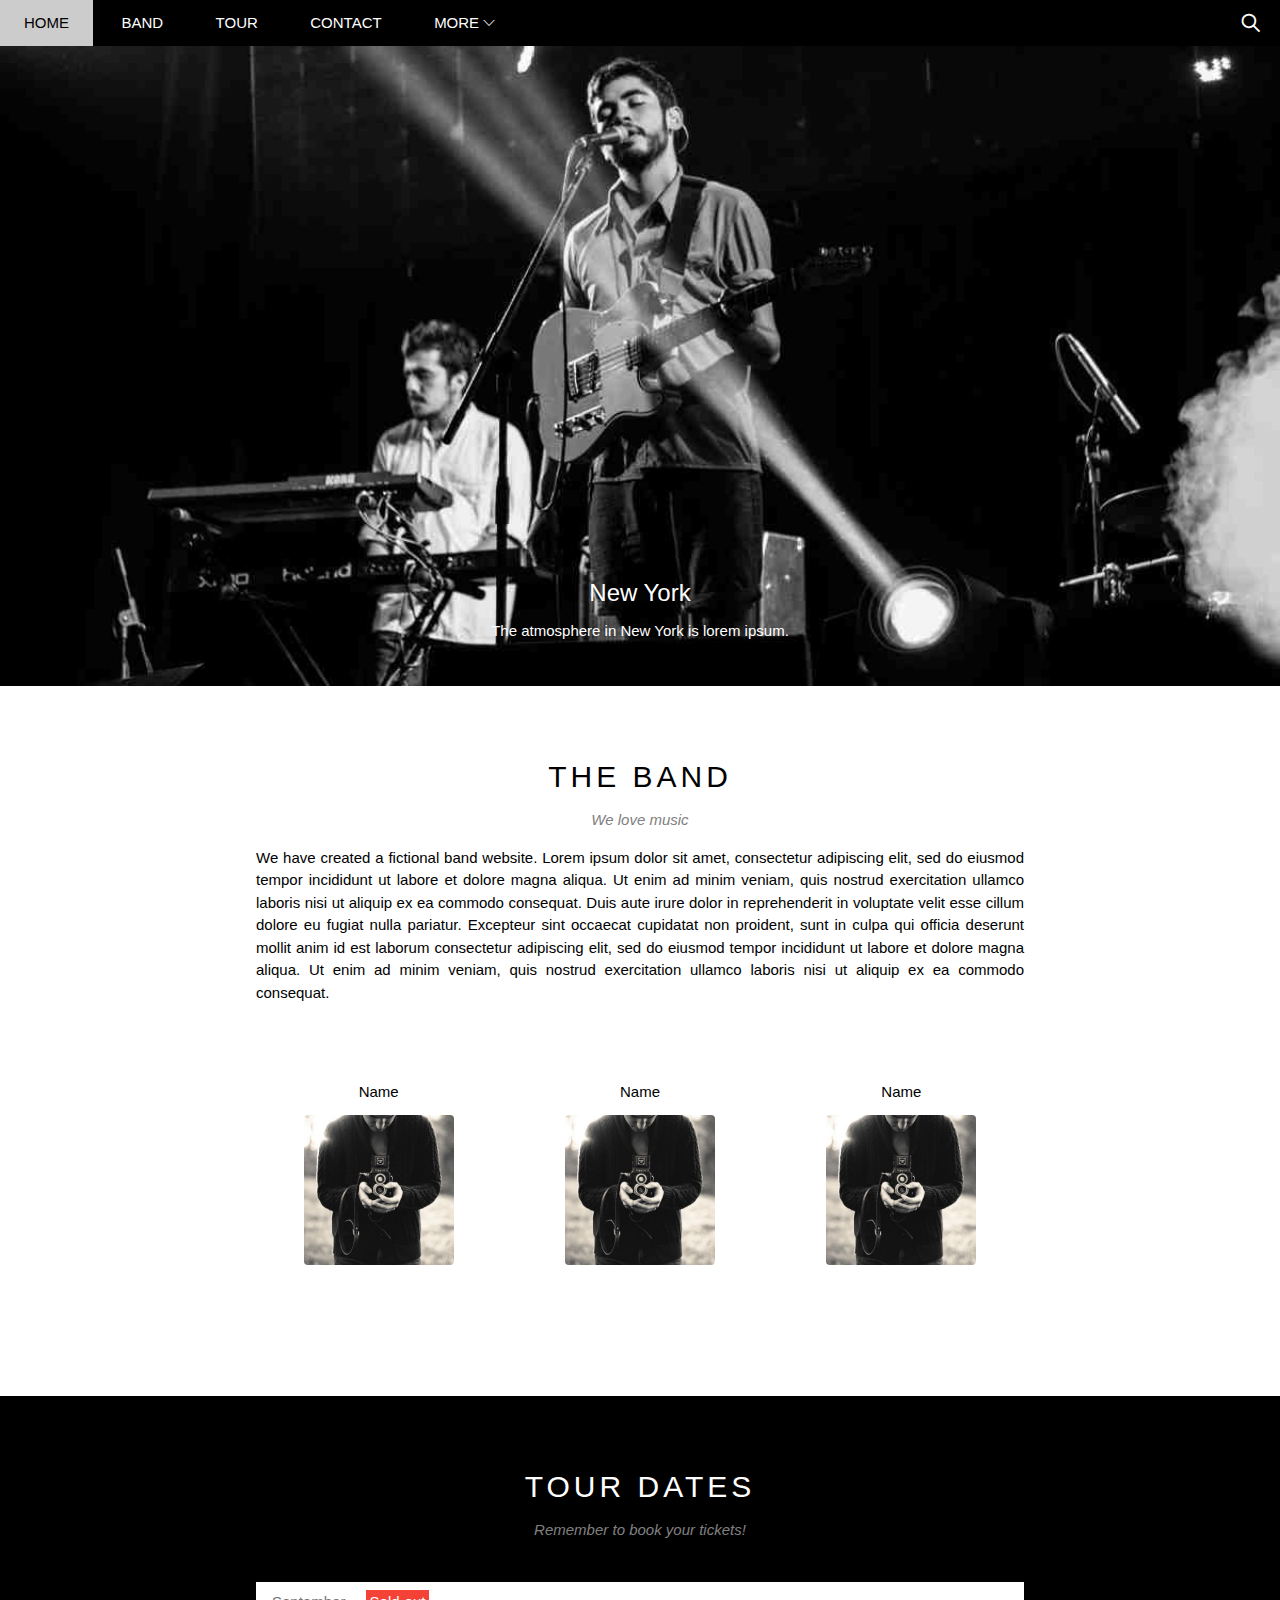
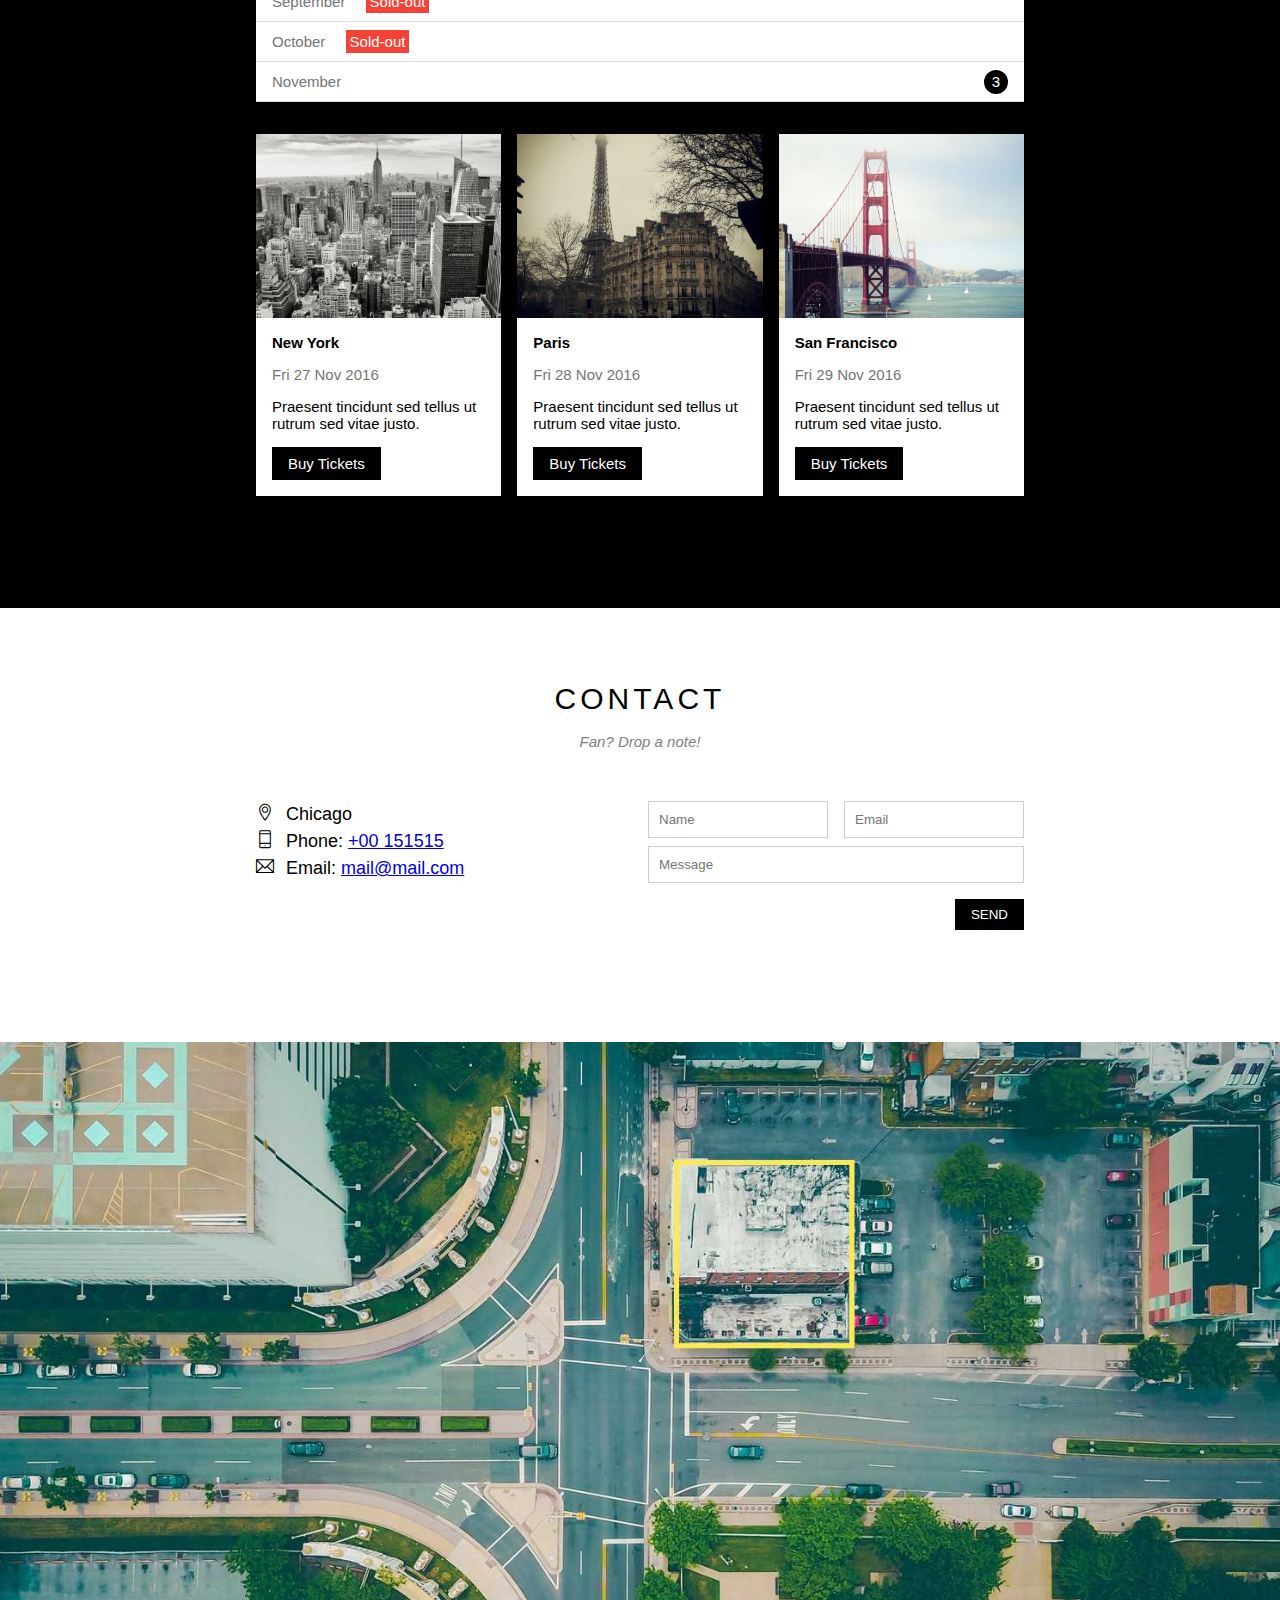
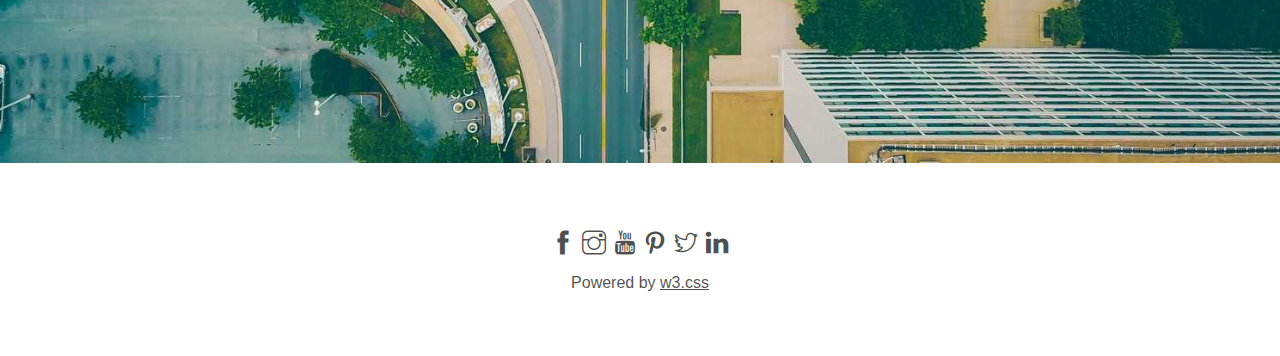
<file: index.html>
<!DOCTYPE html>
<html lang="en">
<head>
    <meta charset="UTF-8">
    <meta http-equiv="X-UA-Compatible" content="IE=edge">
    <meta name="viewport" content="width=device-width, initial-scale=1.0">
    <title>The Band - Practice</title>
    <link rel="stylesheet" href="./assets/css/style.css">
    <link rel="stylesheet" href="./assets/fonts/themify-icons-font/themify-icons/themify-icons.css">
    <link rel="stylesheet" href="/assets/css/responsive.css">
</head>
<body>
    <div id="main">
        <div id="header">
            <!-- Begin : Nav -->
            <ul id="nav">
                <li><a href="#">Home</a></li>
                <li><a href="#">Band</a></li>
                <li><a href="#tour">Tour</a></li>
                <li><a href="#contact">Contact</a></li>
                <li>
                    <a href="#">
                        More 
                        <i class="nav-arrow-down ti-angle-down"></i>
                    </a>
                    <ul class="subnav">
                        <li><a href="#">Merchandise</a></li>
                        <li><a href="#">Extras</a></li>
                        <li><a href="#">Media</a></li>
                    </ul>
                </li>
            </ul>
            <!-- End : Nav -->
            <!-- Begin : Search -->
            <div class="search-btn">
                <i class="search-icon ti-search"></i>
            </div>
            <div id="mobile-menu" class="mobile-menu-btn">
                <i class="menu-icon ti-menu"></i>
            </div>
            <!-- End : Search -->

        </div>

        <div id="slider">
            <div class="slider-content">
                <h2>New York</h2>
                <p>The atmosphere in New York is lorem ipsum.</p>
            </div>
        </div>

        <div id="content">
            <div class="section">
                <h1 class="section-heading">THE BAND</h1>
                <p class="section-sub-heading">We love music</p>
                <div class="section-main-content">
                    <p>We have created a fictional band website. Lorem ipsum dolor sit amet, consectetur adipiscing elit, sed do eiusmod tempor incididunt ut labore et dolore magna aliqua. Ut enim ad minim veniam, quis nostrud exercitation ullamco laboris nisi ut aliquip ex ea commodo consequat. Duis aute irure dolor in reprehenderit in voluptate velit esse cillum dolore eu fugiat nulla pariatur. Excepteur sint occaecat cupidatat non proident, sunt in culpa qui officia deserunt mollit anim id est laborum consectetur adipiscing elit, sed do eiusmod tempor incididunt ut labore et dolore magna aliqua. Ut enim ad minim veniam, quis nostrud exercitation ullamco laboris nisi ut aliquip ex ea commodo consequat.</p>
                </div>
                <div class="row member-list">
                    <div class="s-col-full mt-32 col col-third text-center">
                        <h1 class="member-name">Name</h1>
                        <img src="/assets/img/bandmember.jpg" alt=""  class="member-img">
                    </div>
                    <div class="s-col-full mt-32 col col-third text-center">
                        <h1 class="member-name">Name</h1>
                        <img src="/assets/img/bandmember.jpg" alt="" class="member-img">
                    </div>
                    <div class="s-col-full mt-32 col col-third text-center">
                        <h1 class="member-name">Name</h1>
                        <img src="/assets/img/bandmember.jpg" alt=""class="member-img">
                    </div>
                </div>
            </div>
            <div id="tour" class="tour-section">
                <div class="section">
                    <h1 class="section-heading text-white">TOUR DATES</h1>
                    <p class="section-sub-heading">Remember to book your tickets!</p>
                    <ul class="ticket-list">
                        <li>September <span class="sold-out">Sold-out</span></li>
                        <li>October <span class="sold-out">Sold-out</span></li>
                        <li>November <span class="quantity">3</span> </li>
                    </ul>

                    <!-- Place -->
                    <div class="row place-list">
                        <div class="s-col-full col col-third mt-16 ">
                            <img src="/assets/img/newyork.jpg" alt="" class="place-img">
                            <div class="place-content-box">
                                <p class="place-heading">New York</p>
                                <p class="date">Fri 27 Nov 2016</p>
                                <p class="place-content">Praesent tincidunt sed tellus ut rutrum sed vitae justo.</p>
                                <a href="#" class="btn s-full-width">Buy Tickets</a>

                            </div>
                        </div>
                        <div class="s-col-full col col-third mt-16 ">
                            <img src="/assets/img/paris.jpg" alt="" class="place-img">
                            <div class="place-content-box">
                                <p class="place-heading">Paris</p>
                                <p class="date">Fri 28 Nov 2016</p>
                                <p class="place-content">Praesent tincidunt sed tellus ut rutrum sed vitae justo.</p>
                                <a href="#" class="btn s-full-width">Buy Tickets</a>
                            </div>
                        </div>
                        <div class="s-col-full col col-third mt-16 ">
                            <img src="/assets/img/sanfran.jpg" alt="" class="place-img">
                            <div class="place-content-box">
                                <p class="place-heading">San Francisco</p>
                                <p class="date">Fri 29 Nov 2016</p>
                                <p class="place-content">Praesent tincidunt sed tellus ut rutrum sed vitae justo.</p>
                                <a href="#" class="btn s-full-width">Buy Tickets</a>
                            </div>
                        </div>
                    </div>
                </div>

            </div>
            <!-- Begin - Contact Section -->
            <div id="contact" class="section">
                <h1 class="section-heading">CONTACT</h1>
                <p class="section-sub-heading">Fan? Drop a note!</p>
                <div class="row contact-content">
                    <div class="col col-half s-col-full contact-info">
                        <p><i class="ti-location-pin"></i>Chicago</p>
                        <p><i class="ti-mobile"></i>Phone: <a href="tel:+00 151515">+00 151515</a></p>
                        <p><i class="ti-email"></i>Email: <a href="mailto:mail@mail.com">mail@mail.com</a></p>
                    </div>
                    <div class="col col-half s-col-full contact-form">
                        <form action="">
                            <div class="row">
                                <div class="col col-half s-col-full s-mt-8">
                                    <input type="text" placeholder="Name" required class="form-control">
                                </div>
                                <div class="col col-half s-col-full s-mt-8">
                                    <input type="email" placeholder="Email" required class="form-control">
                                </div>
                            </div>
                            <div class="row mt-8">
                                <div class="col col-full">
                                    <input type="text" name="" placeholder="Message" required id="" class="form-control">
                                </div>
                            </div>
                            <input type="submit" value="SEND" class="btn pull-right s-full-width mt-16">
                        </form>
                    </div>
                </div>
            </div>
            <!-- End - Contact Section -->
            <div class="map-section">
                <img src="/assets/img/map.jpg" alt="">
            </div>
        </div>

        <div id="footer">
            <div class="socials-list">
                <a href=""><i class="ti-facebook"></i></a>
                <a href=""><i class="ti-instagram"></i></a>
                <a href=""><i class="ti-youtube"></i></a>
                <a href=""><i class="ti-pinterest"></i></a>
                <a href=""><i class="ti-twitter"></i></a>
                <a href=""><i class="ti-linkedin"></i></a>
            </div>
            <p class="copy-right">Powered by <a href="">w3.css</a></p>
        </div>
    </div>
    <script>
        var header = document.getElementById('header');
        var mobileMenu = document.getElementById('mobile-menu');
        var headerHeight = header.clientHeight;

        // Đóng mở mobile menu
        mobileMenu.onclick = function () {{
            var isClose = header.clientHeight === headerHeight;
            if (isClose) {
                header.style.height = "auto";
            } else {
                header.style.height = null ;
            }
        }
        
        // Tự động đóng khi chọn menu
        var menuItems = document.querySelectorAll('#nav li a[href*="#"]');
        for (var i= 0 ; i <menuItems.length; i++) {
            var menuItem = menuItems[i];
            
            menuItem.onclick = function(event) 
            {
                var isParentMenu = this.nextElementSibling &&  menuItem.nextElementSibling.classList.contains('subnav');
                if(isParentMenu) {
                    event.preventDefault();
                } else {
                    header.style.height = null;}
               
            }
        }
    }
    </script>
</body>
</html>
</file>
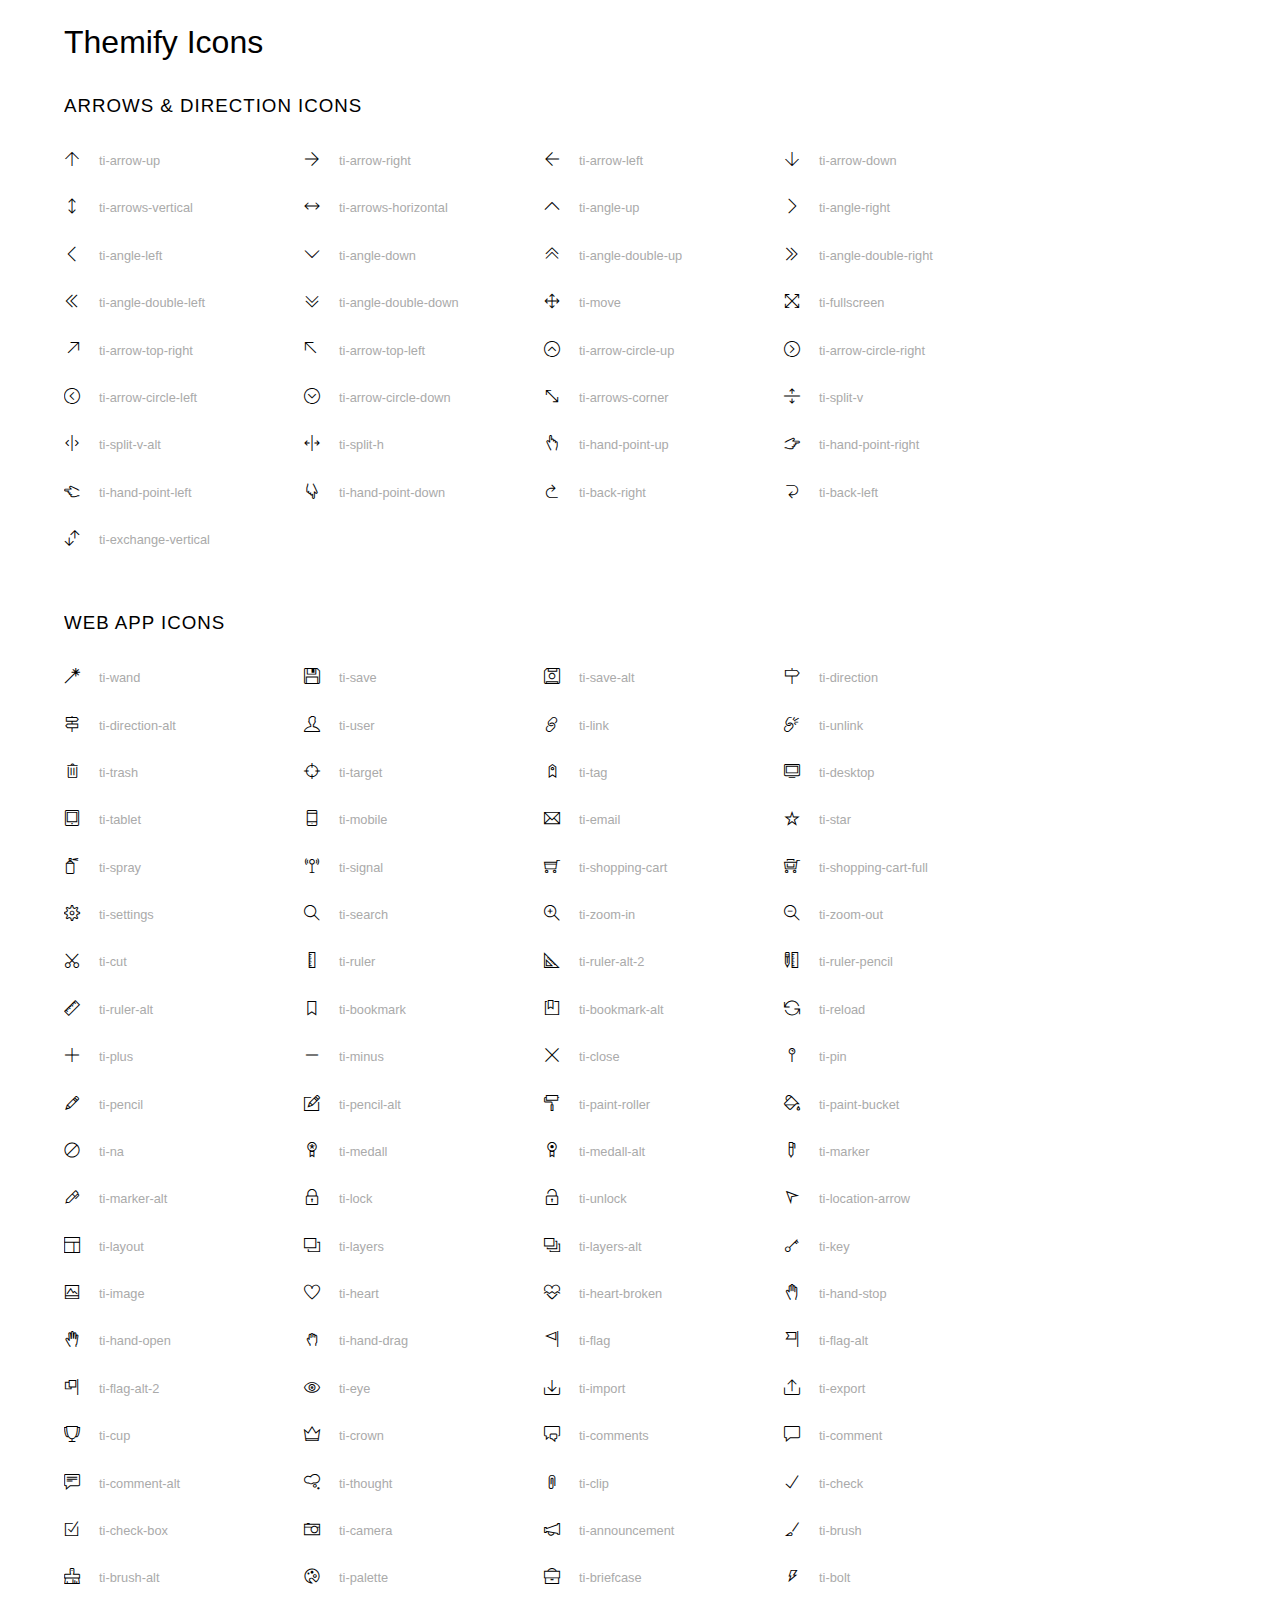
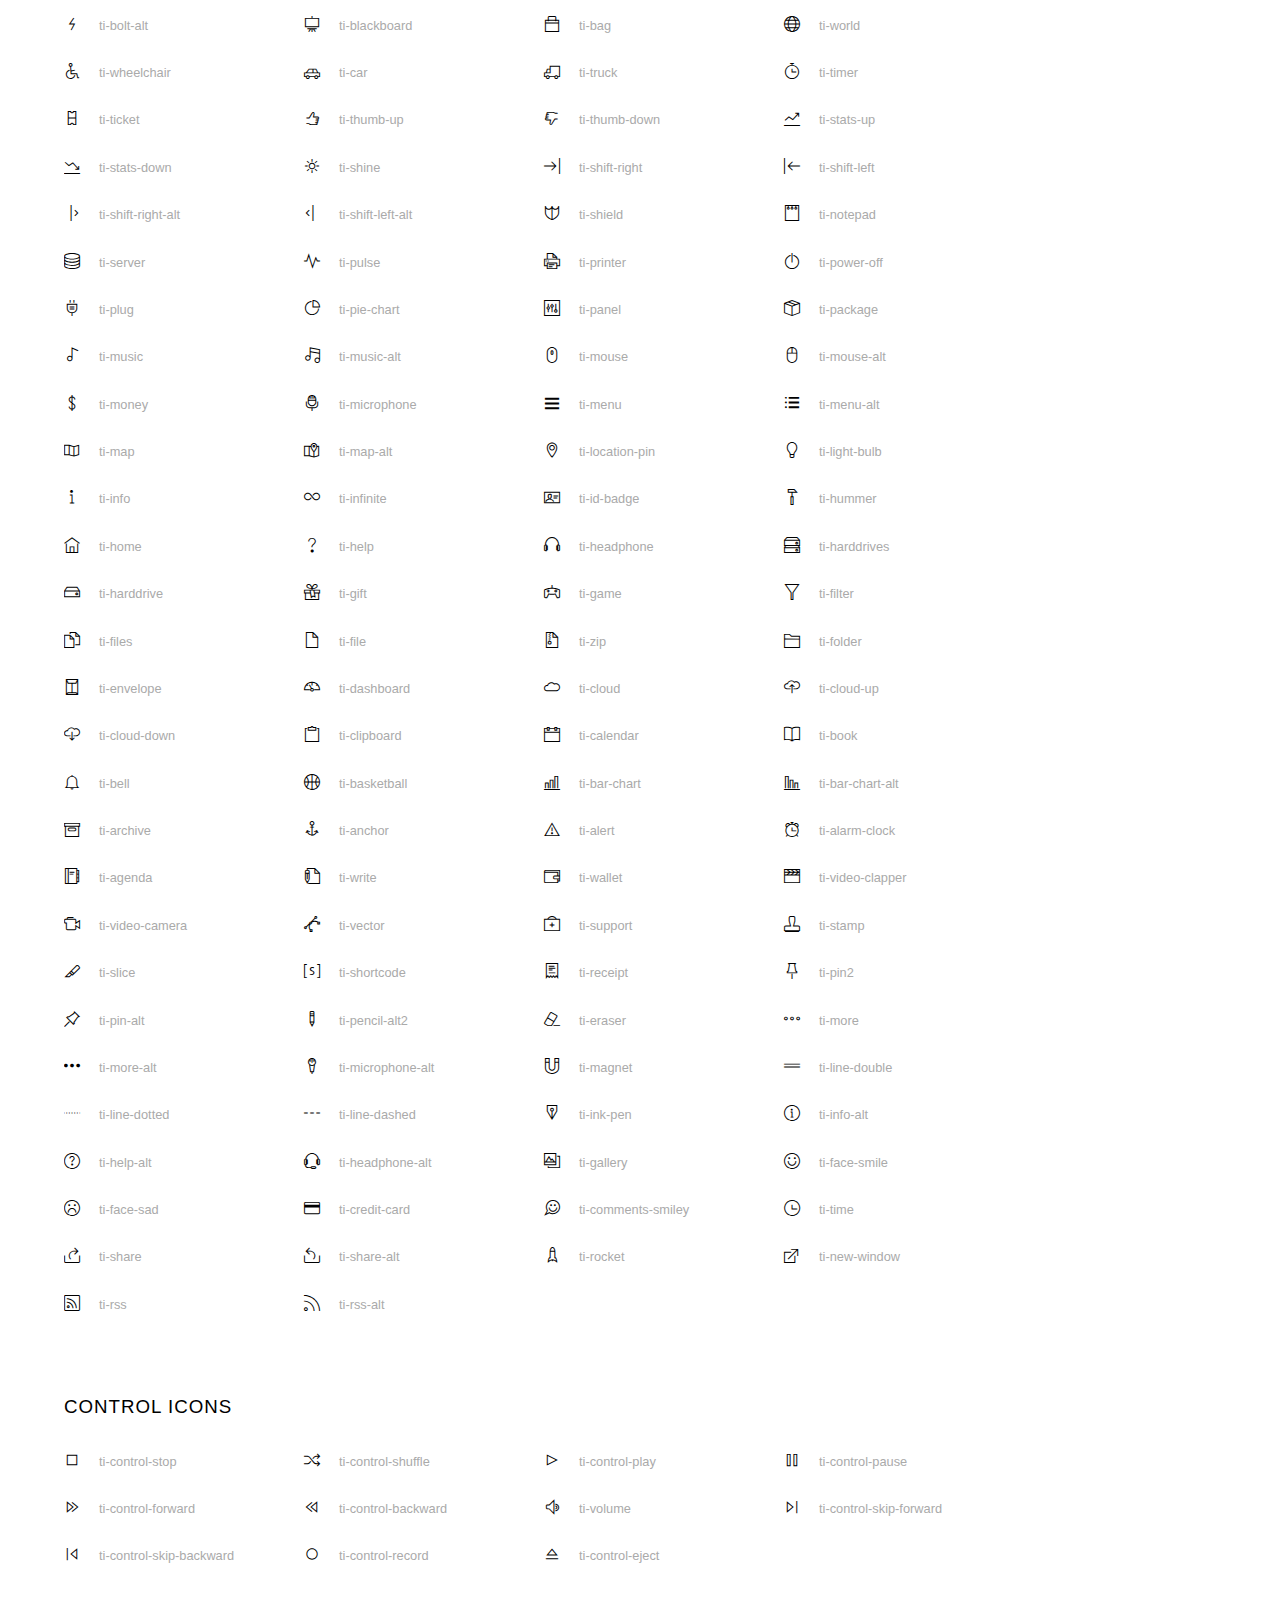
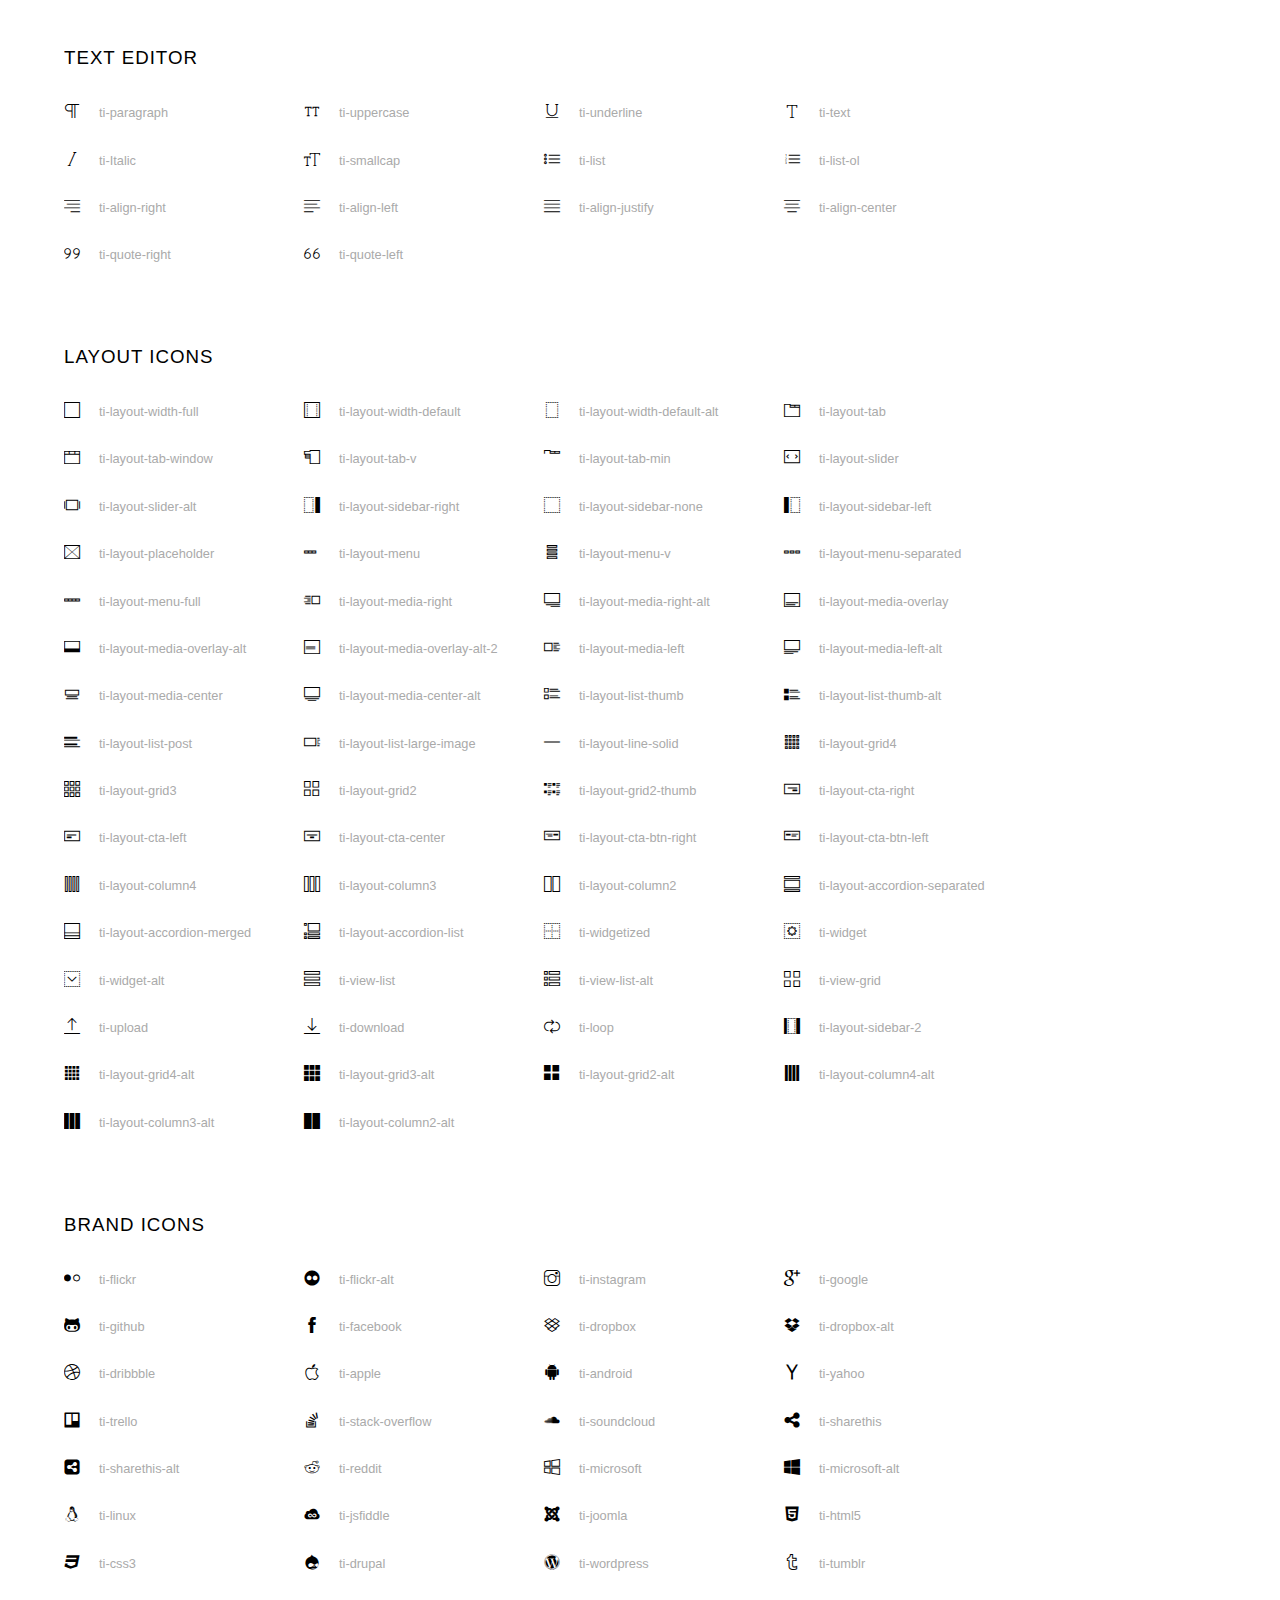
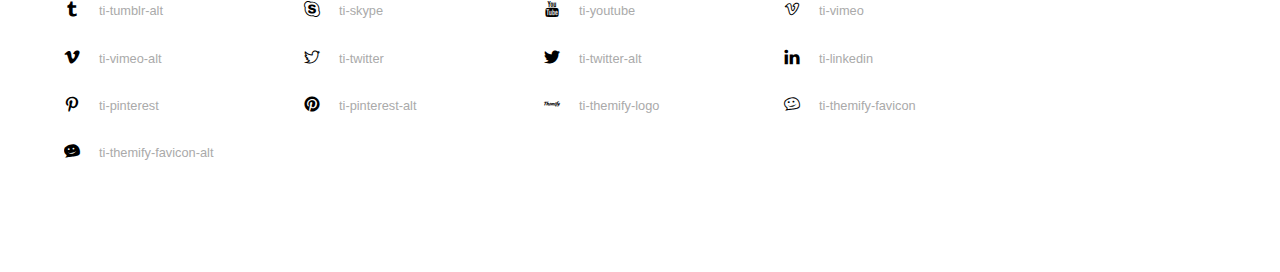
<file: assets/fonts/themify-icons-font/themify-icons/index.html>
<!doctype html>
<html>
<head>
	<meta charset="utf-8">
	<title>Themify Icon Font</title>
	<meta name="viewport" content="width=device-width">
	<link rel="stylesheet" href="demo-files/demo.css">
	<link rel="stylesheet" href="themify-icons.css">
	<!--[if lt IE 8]><!-->
	<link rel="stylesheet" href="ie7/ie7.css">
	<!--<![endif]-->
</head>
<body>
	<h1>Themify Icons</h1>

	<div class="icon-section">

		<div class="icon-section">
			<h3>Arrows &amp; Direction Icons </h3>

			<div class="icon-container">
				<span class="ti-arrow-up"></span><span class="icon-name"> ti-arrow-up</span>
			</div>
			<div class="icon-container">
				<span class="ti-arrow-right"></span><span class="icon-name"> ti-arrow-right</span>
			</div>
			<div class="icon-container">
				<span class="ti-arrow-left"></span><span class="icon-name"> ti-arrow-left</span>
			</div>
			<div class="icon-container">
				<span class="ti-arrow-down"></span><span class="icon-name"> ti-arrow-down</span>
			</div>
			<div class="icon-container">
				<span class="ti-arrows-vertical"></span><span class="icon-name"> ti-arrows-vertical</span>
			</div>
			<div class="icon-container">
				<span class="ti-arrows-horizontal"></span><span class="icon-name"> ti-arrows-horizontal</span>
			</div>
			<div class="icon-container">
				<span class="ti-angle-up"></span><span class="icon-name"> ti-angle-up</span>
			</div>
			<div class="icon-container">
				<span class="ti-angle-right"></span><span class="icon-name"> ti-angle-right</span>
			</div>
			<div class="icon-container">
				<span class="ti-angle-left"></span><span class="icon-name"> ti-angle-left</span>
			</div>
			<div class="icon-container">
				<span class="ti-angle-down"></span><span class="icon-name"> ti-angle-down</span>
			</div>	
			<div class="icon-container">
				<span class="ti-angle-double-up"></span><span class="icon-name"> ti-angle-double-up</span>
			</div>
			<div class="icon-container">
				<span class="ti-angle-double-right"></span><span class="icon-name"> ti-angle-double-right</span>
			</div>
			<div class="icon-container">
				<span class="ti-angle-double-left"></span><span class="icon-name"> ti-angle-double-left</span>
			</div>
			<div class="icon-container">
				<span class="ti-angle-double-down"></span><span class="icon-name"> ti-angle-double-down</span>
			</div>					
			<div class="icon-container">
				<span class="ti-move"></span><span class="icon-name"> ti-move</span>
			</div>
			<div class="icon-container">
				<span class="ti-fullscreen"></span><span class="icon-name"> ti-fullscreen</span>
			</div>
			<div class="icon-container">
				<span class="ti-arrow-top-right"></span><span class="icon-name"> ti-arrow-top-right</span>
			</div>
			<div class="icon-container">
				<span class="ti-arrow-top-left"></span><span class="icon-name"> ti-arrow-top-left</span>
			</div>
			<div class="icon-container">
				<span class="ti-arrow-circle-up"></span><span class="icon-name"> ti-arrow-circle-up</span>
			</div>
			<div class="icon-container">
				<span class="ti-arrow-circle-right"></span><span class="icon-name"> ti-arrow-circle-right</span>
			</div>
			<div class="icon-container">
				<span class="ti-arrow-circle-left"></span><span class="icon-name"> ti-arrow-circle-left</span>
			</div>
			<div class="icon-container">
				<span class="ti-arrow-circle-down"></span><span class="icon-name"> ti-arrow-circle-down</span>
			</div>
			<div class="icon-container">
				<span class="ti-arrows-corner"></span><span class="icon-name"> ti-arrows-corner</span>
			</div>
			<div class="icon-container">
				<span class="ti-split-v"></span><span class="icon-name"> ti-split-v</span>
			</div>

			<div class="icon-container">
				<span class="ti-split-v-alt"></span><span class="icon-name"> ti-split-v-alt</span>
			</div>
			<div class="icon-container">
				<span class="ti-split-h"></span><span class="icon-name"> ti-split-h</span>
			</div>
			<div class="icon-container">
				<span class="ti-hand-point-up"></span><span class="icon-name"> ti-hand-point-up</span>
			</div>
			<div class="icon-container">
				<span class="ti-hand-point-right"></span><span class="icon-name"> ti-hand-point-right</span>
			</div>
			<div class="icon-container">
				<span class="ti-hand-point-left"></span><span class="icon-name"> ti-hand-point-left</span>
			</div>
			<div class="icon-container">
				<span class="ti-hand-point-down"></span><span class="icon-name"> ti-hand-point-down</span>
			</div>
			<div class="icon-container">
				<span class="ti-back-right"></span><span class="icon-name"> ti-back-right</span>
			</div>
			<div class="icon-container">
				<span class="ti-back-left"></span><span class="icon-name"> ti-back-left</span>
			</div>
			<div class="icon-container">
				<span class="ti-exchange-vertical"></span><span class="icon-name"> ti-exchange-vertical</span>
			</div>

		</div> <!-- Arrows Icons -->



		<h3>Web App Icons</h3>
		
		<div class="icon-section">

			<div class="icon-container">
				<span class="ti-wand"></span><span class="icon-name"> ti-wand</span>
			</div>
			<div class="icon-container">
				<span class="ti-save"></span><span class="icon-name"> ti-save</span>
			</div>
			<div class="icon-container">
				<span class="ti-save-alt"></span><span class="icon-name"> ti-save-alt</span>
			</div>

			<div class="icon-container">
				<span class="ti-direction"></span><span class="icon-name"> ti-direction</span>
			</div>
			<div class="icon-container">
				<span class="ti-direction-alt"></span><span class="icon-name"> ti-direction-alt</span>
			</div>
			<div class="icon-container">
				<span class="ti-user"></span><span class="icon-name"> ti-user</span>
			</div>
			<div class="icon-container">
				<span class="ti-link"></span><span class="icon-name"> ti-link</span>
			</div>
			<div class="icon-container">
				<span class="ti-unlink"></span><span class="icon-name"> ti-unlink</span>
			</div>
			<div class="icon-container">
				<span class="ti-trash"></span><span class="icon-name"> ti-trash</span>
			</div>
			<div class="icon-container">
				<span class="ti-target"></span><span class="icon-name"> ti-target</span>
			</div>
			<div class="icon-container">
				<span class="ti-tag"></span><span class="icon-name"> ti-tag</span>
			</div>
			<div class="icon-container">
				<span class="ti-desktop"></span><span class="icon-name"> ti-desktop</span>
			</div>
			<div class="icon-container">
				<span class="ti-tablet"></span><span class="icon-name"> ti-tablet</span>
			</div>
			<div class="icon-container">
				<span class="ti-mobile"></span><span class="icon-name"> ti-mobile</span>
			</div>
			<div class="icon-container">
				<span class="ti-email"></span><span class="icon-name"> ti-email</span>
			</div>	
			<div class="icon-container">
				<span class="ti-star"></span><span class="icon-name"> ti-star</span>
			</div>
			<div class="icon-container">
				<span class="ti-spray"></span><span class="icon-name"> ti-spray</span>
			</div>
			<div class="icon-container">
				<span class="ti-signal"></span><span class="icon-name"> ti-signal</span>
			</div>
			<div class="icon-container">
				<span class="ti-shopping-cart"></span><span class="icon-name"> ti-shopping-cart</span>
			</div>
			<div class="icon-container">
				<span class="ti-shopping-cart-full"></span><span class="icon-name"> ti-shopping-cart-full</span>
			</div>
			<div class="icon-container">
				<span class="ti-settings"></span><span class="icon-name"> ti-settings</span>
			</div>
			<div class="icon-container">
				<span class="ti-search"></span><span class="icon-name"> ti-search</span>
			</div>
			<div class="icon-container">
				<span class="ti-zoom-in"></span><span class="icon-name"> ti-zoom-in</span>
			</div>
			<div class="icon-container">
				<span class="ti-zoom-out"></span><span class="icon-name"> ti-zoom-out</span>
			</div>
			<div class="icon-container">
				<span class="ti-cut"></span><span class="icon-name"> ti-cut</span>
			</div>
			<div class="icon-container">
				<span class="ti-ruler"></span><span class="icon-name"> ti-ruler</span>
			</div>
			<div class="icon-container">
				<span class="ti-ruler-alt-2"></span><span class="icon-name"> ti-ruler-alt-2</span>
			</div>			
			<div class="icon-container">
				<span class="ti-ruler-pencil"></span><span class="icon-name"> ti-ruler-pencil</span>
			</div>
			<div class="icon-container">
				<span class="ti-ruler-alt"></span><span class="icon-name"> ti-ruler-alt</span>
			</div>
			<div class="icon-container">
				<span class="ti-bookmark"></span><span class="icon-name"> ti-bookmark</span>
			</div>
			<div class="icon-container">
				<span class="ti-bookmark-alt"></span><span class="icon-name"> ti-bookmark-alt</span>
			</div>
			<div class="icon-container">
				<span class="ti-reload"></span><span class="icon-name"> ti-reload</span>
			</div>
			<div class="icon-container">
				<span class="ti-plus"></span><span class="icon-name"> ti-plus</span>
			</div>
			<div class="icon-container">
				<span class="ti-minus"></span><span class="icon-name"> ti-minus</span>
			</div>
			<div class="icon-container">
				<span class="ti-close"></span><span class="icon-name"> ti-close</span>
			</div>			
			<div class="icon-container">
				<span class="ti-pin"></span><span class="icon-name"> ti-pin</span>
			</div>
			<div class="icon-container">
				<span class="ti-pencil"></span><span class="icon-name"> ti-pencil</span>
			</div>
					
		  	<div class="icon-container">
				<span class="ti-pencil-alt"></span><span class="icon-name"> ti-pencil-alt</span>
			</div>
			<div class="icon-container">
				<span class="ti-paint-roller"></span><span class="icon-name"> ti-paint-roller</span>
			</div>
			<div class="icon-container">
				<span class="ti-paint-bucket"></span><span class="icon-name"> ti-paint-bucket</span>
			</div>
			<div class="icon-container">
				<span class="ti-na"></span><span class="icon-name"> ti-na</span>
			</div>
			<div class="icon-container">
				<span class="ti-medall"></span><span class="icon-name"> ti-medall</span>
			</div>
			<div class="icon-container">
				<span class="ti-medall-alt"></span><span class="icon-name"> ti-medall-alt</span>
			</div>
			<div class="icon-container">
				<span class="ti-marker"></span><span class="icon-name"> ti-marker</span>
			</div>
			<div class="icon-container">
				<span class="ti-marker-alt"></span><span class="icon-name"> ti-marker-alt</span>
			</div>

			<div class="icon-container">
				<span class="ti-lock"></span><span class="icon-name"> ti-lock</span>
			</div>
			<div class="icon-container">
				<span class="ti-unlock"></span><span class="icon-name"> ti-unlock</span>
			</div>
			<div class="icon-container">
				<span class="ti-location-arrow"></span><span class="icon-name"> ti-location-arrow</span>
			</div>
			<div class="icon-container">
				<span class="ti-layout"></span><span class="icon-name"> ti-layout</span>
			</div>
			<div class="icon-container">
				<span class="ti-layers"></span><span class="icon-name"> ti-layers</span>
			</div>
			<div class="icon-container">
				<span class="ti-layers-alt"></span><span class="icon-name"> ti-layers-alt</span>
			</div>
			<div class="icon-container">
				<span class="ti-key"></span><span class="icon-name"> ti-key</span>
			</div>
			<div class="icon-container">
				<span class="ti-image"></span><span class="icon-name"> ti-image</span>
			</div>
			<div class="icon-container">
				<span class="ti-heart"></span><span class="icon-name"> ti-heart</span>
			</div>
			<div class="icon-container">
				<span class="ti-heart-broken"></span><span class="icon-name"> ti-heart-broken</span>
			</div>
			<div class="icon-container">
				<span class="ti-hand-stop"></span><span class="icon-name"> ti-hand-stop</span>
			</div>
			<div class="icon-container">
				<span class="ti-hand-open"></span><span class="icon-name"> ti-hand-open</span>
			</div>
			<div class="icon-container">
				<span class="ti-hand-drag"></span><span class="icon-name"> ti-hand-drag</span>
			</div>
			<div class="icon-container">
				<span class="ti-flag"></span><span class="icon-name"> ti-flag</span>
			</div>
			<div class="icon-container">
				<span class="ti-flag-alt"></span><span class="icon-name"> ti-flag-alt</span>
			</div>
			<div class="icon-container">
				<span class="ti-flag-alt-2"></span><span class="icon-name"> ti-flag-alt-2</span>
			</div>
			<div class="icon-container">
				<span class="ti-eye"></span><span class="icon-name"> ti-eye</span>
			</div>
			<div class="icon-container">
				<span class="ti-import"></span><span class="icon-name"> ti-import</span>
			</div>			
			<div class="icon-container">
				<span class="ti-export"></span><span class="icon-name"> ti-export</span>
			</div>
			<div class="icon-container">
				<span class="ti-cup"></span><span class="icon-name"> ti-cup</span>
			</div>
			<div class="icon-container">
				<span class="ti-crown"></span><span class="icon-name"> ti-crown</span>
			</div>
			<div class="icon-container">
				<span class="ti-comments"></span><span class="icon-name"> ti-comments</span>
			</div>
			<div class="icon-container">
				<span class="ti-comment"></span><span class="icon-name"> ti-comment</span>
			</div>
			<div class="icon-container">
				<span class="ti-comment-alt"></span><span class="icon-name"> ti-comment-alt</span>
			</div>
			<div class="icon-container">
				<span class="ti-thought"></span><span class="icon-name"> ti-thought</span>
			</div>			
			<div class="icon-container">
				<span class="ti-clip"></span><span class="icon-name"> ti-clip</span>
			</div>

			<div class="icon-container">
				<span class="ti-check"></span><span class="icon-name"> ti-check</span>
			</div>
			<div class="icon-container">
				<span class="ti-check-box"></span><span class="icon-name"> ti-check-box</span>
			</div>
			<div class="icon-container">
				<span class="ti-camera"></span><span class="icon-name"> ti-camera</span>
			</div>
			<div class="icon-container">
				<span class="ti-announcement"></span><span class="icon-name"> ti-announcement</span>
			</div>
			<div class="icon-container">
				<span class="ti-brush"></span><span class="icon-name"> ti-brush</span>
			</div>
			<div class="icon-container">
				<span class="ti-brush-alt"></span><span class="icon-name"> ti-brush-alt</span>
			</div>
			<div class="icon-container">
				<span class="ti-palette"></span><span class="icon-name"> ti-palette</span>
			</div>			
			<div class="icon-container">
				<span class="ti-briefcase"></span><span class="icon-name"> ti-briefcase</span>
			</div>
			<div class="icon-container">
				<span class="ti-bolt"></span><span class="icon-name"> ti-bolt</span>
			</div>
			<div class="icon-container">
				<span class="ti-bolt-alt"></span><span class="icon-name"> ti-bolt-alt</span>
			</div>
			<div class="icon-container">
				<span class="ti-blackboard"></span><span class="icon-name"> ti-blackboard</span>
			</div>
			<div class="icon-container">
				<span class="ti-bag"></span><span class="icon-name"> ti-bag</span>
			</div>
			<div class="icon-container">
				<span class="ti-world"></span><span class="icon-name"> ti-world</span>
			</div>
			<div class="icon-container">
				<span class="ti-wheelchair"></span><span class="icon-name"> ti-wheelchair</span>
			</div>
			<div class="icon-container">
				<span class="ti-car"></span><span class="icon-name"> ti-car</span>
			</div>
			<div class="icon-container">
				<span class="ti-truck"></span><span class="icon-name"> ti-truck</span>
			</div>
			<div class="icon-container">
				<span class="ti-timer"></span><span class="icon-name"> ti-timer</span>
			</div>
			<div class="icon-container">
				<span class="ti-ticket"></span><span class="icon-name"> ti-ticket</span>
			</div>
			<div class="icon-container">
				<span class="ti-thumb-up"></span><span class="icon-name"> ti-thumb-up</span>
			</div>
			<div class="icon-container">
				<span class="ti-thumb-down"></span><span class="icon-name"> ti-thumb-down</span>
			</div>

			<div class="icon-container">
				<span class="ti-stats-up"></span><span class="icon-name"> ti-stats-up</span>
			</div>
			<div class="icon-container">
				<span class="ti-stats-down"></span><span class="icon-name"> ti-stats-down</span>
			</div>
			<div class="icon-container">
				<span class="ti-shine"></span><span class="icon-name"> ti-shine</span>
			</div>
			<div class="icon-container">
				<span class="ti-shift-right"></span><span class="icon-name"> ti-shift-right</span>
			</div>
			<div class="icon-container">
				<span class="ti-shift-left"></span><span class="icon-name"> ti-shift-left</span>
			</div>

			<div class="icon-container">
				<span class="ti-shift-right-alt"></span><span class="icon-name"> ti-shift-right-alt</span>
			</div>
			<div class="icon-container">
				<span class="ti-shift-left-alt"></span><span class="icon-name"> ti-shift-left-alt</span>
			</div>
			<div class="icon-container">
				<span class="ti-shield"></span><span class="icon-name"> ti-shield</span>
			</div>
			<div class="icon-container">
				<span class="ti-notepad"></span><span class="icon-name"> ti-notepad</span>
			</div>
			<div class="icon-container">
				<span class="ti-server"></span><span class="icon-name"> ti-server</span>
			</div>

			<div class="icon-container">
				<span class="ti-pulse"></span><span class="icon-name"> ti-pulse</span>
			</div>
			<div class="icon-container">
				<span class="ti-printer"></span><span class="icon-name"> ti-printer</span>
			</div>
			<div class="icon-container">
				<span class="ti-power-off"></span><span class="icon-name"> ti-power-off</span>
			</div>
			<div class="icon-container">
				<span class="ti-plug"></span><span class="icon-name"> ti-plug</span>
			</div>
			<div class="icon-container">
				<span class="ti-pie-chart"></span><span class="icon-name"> ti-pie-chart</span>
			</div>

			<div class="icon-container">
				<span class="ti-panel"></span><span class="icon-name"> ti-panel</span>
			</div>
			<div class="icon-container">
				<span class="ti-package"></span><span class="icon-name"> ti-package</span>
			</div>
			<div class="icon-container">
				<span class="ti-music"></span><span class="icon-name"> ti-music</span>
			</div>
			<div class="icon-container">
				<span class="ti-music-alt"></span><span class="icon-name"> ti-music-alt</span>
			</div>
			<div class="icon-container">
				<span class="ti-mouse"></span><span class="icon-name"> ti-mouse</span>
			</div>
			<div class="icon-container">
				<span class="ti-mouse-alt"></span><span class="icon-name"> ti-mouse-alt</span>
			</div>
			<div class="icon-container">
				<span class="ti-money"></span><span class="icon-name"> ti-money</span>
			</div>
			<div class="icon-container">
				<span class="ti-microphone"></span><span class="icon-name"> ti-microphone</span>
			</div>
			<div class="icon-container">
				<span class="ti-menu"></span><span class="icon-name"> ti-menu</span>
			</div>
			<div class="icon-container">
				<span class="ti-menu-alt"></span><span class="icon-name"> ti-menu-alt</span>
			</div>
			<div class="icon-container">
				<span class="ti-map"></span><span class="icon-name"> ti-map</span>
			</div>
			<div class="icon-container">
				<span class="ti-map-alt"></span><span class="icon-name"> ti-map-alt</span>
			</div>

			<div class="icon-container">
				<span class="ti-location-pin"></span><span class="icon-name"> ti-location-pin</span>
			</div>

			<div class="icon-container">
				<span class="ti-light-bulb"></span><span class="icon-name"> ti-light-bulb</span>
			</div>
			<div class="icon-container">
				<span class="ti-info"></span><span class="icon-name"> ti-info</span>
			</div>
			<div class="icon-container">
				<span class="ti-infinite"></span><span class="icon-name"> ti-infinite</span>
			</div>
			<div class="icon-container">
				<span class="ti-id-badge"></span><span class="icon-name"> ti-id-badge</span>
			</div>
			<div class="icon-container">
				<span class="ti-hummer"></span><span class="icon-name"> ti-hummer</span>
			</div>
			<div class="icon-container">
				<span class="ti-home"></span><span class="icon-name"> ti-home</span>
			</div>
			<div class="icon-container">
				<span class="ti-help"></span><span class="icon-name"> ti-help</span>
			</div>
			<div class="icon-container">
				<span class="ti-headphone"></span><span class="icon-name"> ti-headphone</span>
			</div>
			<div class="icon-container">
				<span class="ti-harddrives"></span><span class="icon-name"> ti-harddrives</span>
			</div>
			<div class="icon-container">
				<span class="ti-harddrive"></span><span class="icon-name"> ti-harddrive</span>
			</div>
			<div class="icon-container">
				<span class="ti-gift"></span><span class="icon-name"> ti-gift</span>
			</div>
			<div class="icon-container">
				<span class="ti-game"></span><span class="icon-name"> ti-game</span>
			</div>
			<div class="icon-container">
				<span class="ti-filter"></span><span class="icon-name"> ti-filter</span>
			</div>
			<div class="icon-container">
				<span class="ti-files"></span><span class="icon-name"> ti-files</span>
			</div>
			<div class="icon-container">
				<span class="ti-file"></span><span class="icon-name"> ti-file</span>
			</div>
			<div class="icon-container">
				<span class="ti-zip"></span><span class="icon-name"> ti-zip</span>
			</div>
			<div class="icon-container">
				<span class="ti-folder"></span><span class="icon-name"> ti-folder</span>
			</div>			
			<div class="icon-container">
				<span class="ti-envelope"></span><span class="icon-name"> ti-envelope</span>
			</div>


			<div class="icon-container">
				<span class="ti-dashboard"></span><span class="icon-name"> ti-dashboard</span>
			</div>
			<div class="icon-container">
				<span class="ti-cloud"></span><span class="icon-name"> ti-cloud</span>
			</div>
			<div class="icon-container">
				<span class="ti-cloud-up"></span><span class="icon-name"> ti-cloud-up</span>
			</div>
			<div class="icon-container">
				<span class="ti-cloud-down"></span><span class="icon-name"> ti-cloud-down</span>
			</div>
			<div class="icon-container">
				<span class="ti-clipboard"></span><span class="icon-name"> ti-clipboard</span>
			</div>
			<div class="icon-container">
				<span class="ti-calendar"></span><span class="icon-name"> ti-calendar</span>
			</div>
			<div class="icon-container">
				<span class="ti-book"></span><span class="icon-name"> ti-book</span>
			</div>
			<div class="icon-container">
				<span class="ti-bell"></span><span class="icon-name"> ti-bell</span>
			</div>
			<div class="icon-container">
				<span class="ti-basketball"></span><span class="icon-name"> ti-basketball</span>
			</div>
			<div class="icon-container">
				<span class="ti-bar-chart"></span><span class="icon-name"> ti-bar-chart</span>
			</div>
			<div class="icon-container">
				<span class="ti-bar-chart-alt"></span><span class="icon-name"> ti-bar-chart-alt</span>
			</div>


			<div class="icon-container">
				<span class="ti-archive"></span><span class="icon-name"> ti-archive</span>
			</div>
			<div class="icon-container">
				<span class="ti-anchor"></span><span class="icon-name"> ti-anchor</span>
			</div>

			<div class="icon-container">
				<span class="ti-alert"></span><span class="icon-name"> ti-alert</span>
			</div>
			<div class="icon-container">
				<span class="ti-alarm-clock"></span><span class="icon-name"> ti-alarm-clock</span>
			</div>
			<div class="icon-container">
				<span class="ti-agenda"></span><span class="icon-name"> ti-agenda</span>
			</div>
			<div class="icon-container">
				<span class="ti-write"></span><span class="icon-name"> ti-write</span>
			</div>

			<div class="icon-container">
				<span class="ti-wallet"></span><span class="icon-name"> ti-wallet</span>
			</div>
			<div class="icon-container">
				<span class="ti-video-clapper"></span><span class="icon-name"> ti-video-clapper</span>
			</div>
			<div class="icon-container">
				<span class="ti-video-camera"></span><span class="icon-name"> ti-video-camera</span>
			</div>
			<div class="icon-container">
				<span class="ti-vector"></span><span class="icon-name"> ti-vector</span>
			</div>

			<div class="icon-container">
				<span class="ti-support"></span><span class="icon-name"> ti-support</span>
			</div>
			<div class="icon-container">
				<span class="ti-stamp"></span><span class="icon-name"> ti-stamp</span>
			</div>
			<div class="icon-container">
				<span class="ti-slice"></span><span class="icon-name"> ti-slice</span>
			</div>
			<div class="icon-container">
				<span class="ti-shortcode"></span><span class="icon-name"> ti-shortcode</span>
			</div>
			<div class="icon-container">
				<span class="ti-receipt"></span><span class="icon-name"> ti-receipt</span>
			</div>
			<div class="icon-container">
				<span class="ti-pin2"></span><span class="icon-name"> ti-pin2</span>
			</div>
			<div class="icon-container">
				<span class="ti-pin-alt"></span><span class="icon-name"> ti-pin-alt</span>
			</div>
			<div class="icon-container">
				<span class="ti-pencil-alt2"></span><span class="icon-name"> ti-pencil-alt2</span>
			</div>
			<div class="icon-container">
				<span class="ti-eraser"></span><span class="icon-name"> ti-eraser</span>
			</div>			
			<div class="icon-container">
				<span class="ti-more"></span><span class="icon-name"> ti-more</span>
			</div>
			<div class="icon-container">
				<span class="ti-more-alt"></span><span class="icon-name"> ti-more-alt</span>
			</div>
			<div class="icon-container">
				<span class="ti-microphone-alt"></span><span class="icon-name"> ti-microphone-alt</span>
			</div>
			<div class="icon-container">
				<span class="ti-magnet"></span><span class="icon-name"> ti-magnet</span>
			</div>
			<div class="icon-container">
				<span class="ti-line-double"></span><span class="icon-name"> ti-line-double</span>
			</div>
			<div class="icon-container">
				<span class="ti-line-dotted"></span><span class="icon-name"> ti-line-dotted</span>
			</div>
			<div class="icon-container">
				<span class="ti-line-dashed"></span><span class="icon-name"> ti-line-dashed</span>
			</div>

			<div class="icon-container">
				<span class="ti-ink-pen"></span><span class="icon-name"> ti-ink-pen</span>
			</div>
			<div class="icon-container">
				<span class="ti-info-alt"></span><span class="icon-name"> ti-info-alt</span>
			</div>
			<div class="icon-container">
				<span class="ti-help-alt"></span><span class="icon-name"> ti-help-alt</span>
			</div>
			<div class="icon-container">
				<span class="ti-headphone-alt"></span><span class="icon-name"> ti-headphone-alt</span>
			</div>

			<div class="icon-container">
				<span class="ti-gallery"></span><span class="icon-name"> ti-gallery</span>
			</div>
			<div class="icon-container">
				<span class="ti-face-smile"></span><span class="icon-name"> ti-face-smile</span>
			</div>
			<div class="icon-container">
				<span class="ti-face-sad"></span><span class="icon-name"> ti-face-sad</span>
			</div>
			<div class="icon-container">
				<span class="ti-credit-card"></span><span class="icon-name"> ti-credit-card</span>
			</div>
			<div class="icon-container">
				<span class="ti-comments-smiley"></span><span class="icon-name"> ti-comments-smiley</span>
			</div>
			<div class="icon-container">
				<span class="ti-time"></span><span class="icon-name"> ti-time</span>
			</div>
			<div class="icon-container">
				<span class="ti-share"></span><span class="icon-name"> ti-share</span>
			</div>
			<div class="icon-container">
				<span class="ti-share-alt"></span><span class="icon-name"> ti-share-alt</span>
			</div>
			<div class="icon-container">
				<span class="ti-rocket"></span><span class="icon-name"> ti-rocket</span>
			</div>

			<div class="icon-container">
				<span class="ti-new-window"></span><span class="icon-name"> ti-new-window</span>
			</div>

			<div class="icon-container">
				<span class="ti-rss"></span><span class="icon-name"> ti-rss</span>
			</div>

			<div class="icon-container">
				<span class="ti-rss-alt"></span><span class="icon-name"> ti-rss-alt</span>
			</div>
			
		</div><!-- Web App Icons -->


		<div class="icon-section">
			<h3>Control Icons</h3>
			<div class="icon-container">
				<span class="ti-control-stop"></span><span class="icon-name"> ti-control-stop</span>
			</div>
			<div class="icon-container">
				<span class="ti-control-shuffle"></span><span class="icon-name"> ti-control-shuffle</span>
			</div>
			<div class="icon-container">
				<span class="ti-control-play"></span><span class="icon-name"> ti-control-play</span>
			</div>
			<div class="icon-container">
				<span class="ti-control-pause"></span><span class="icon-name"> ti-control-pause</span>
			</div>
			<div class="icon-container">
				<span class="ti-control-forward"></span><span class="icon-name"> ti-control-forward</span>
			</div>
			<div class="icon-container">
				<span class="ti-control-backward"></span><span class="icon-name"> ti-control-backward</span>
			</div>	
			<div class="icon-container">
				<span class="ti-volume"></span><span class="icon-name"> ti-volume</span>
			</div>
			<div class="icon-container">
				<span class="ti-control-skip-forward"></span><span class="icon-name"> ti-control-skip-forward</span>
			</div>
			<div class="icon-container">
				<span class="ti-control-skip-backward"></span><span class="icon-name"> ti-control-skip-backward</span>
			</div>
			<div class="icon-container">
				<span class="ti-control-record"></span><span class="icon-name"> ti-control-record</span>
			</div>
			<div class="icon-container">
				<span class="ti-control-eject"></span><span class="icon-name"> ti-control-eject</span>
			</div>			
		</div> <!-- Control Icons -->


		<div class="icon-section">
			<h3>Text Editor</h3>

			<div class="icon-container">
				<span class="ti-paragraph"></span><span class="icon-name"> ti-paragraph</span>
			</div>
			<div class="icon-container">
				<span class="ti-uppercase"></span><span class="icon-name"> ti-uppercase</span>
			</div>

			<div class="icon-container">
				<span class="ti-underline"></span><span class="icon-name"> ti-underline</span>
			</div>
			<div class="icon-container">
				<span class="ti-text"></span><span class="icon-name"> ti-text</span>
			</div>
			<div class="icon-container">
				<span class="ti-Italic"></span><span class="icon-name"> ti-Italic</span>
			</div>
			<div class="icon-container">
				<span class="ti-smallcap"></span><span class="icon-name"> ti-smallcap</span>
			</div>
			<div class="icon-container">
				<span class="ti-list"></span><span class="icon-name"> ti-list</span>
			</div>
			<div class="icon-container">
				<span class="ti-list-ol"></span><span class="icon-name"> ti-list-ol</span>
			</div>
			<div class="icon-container">
				<span class="ti-align-right"></span><span class="icon-name"> ti-align-right</span>
			</div>
			<div class="icon-container">
				<span class="ti-align-left"></span><span class="icon-name"> ti-align-left</span>
			</div>
			<div class="icon-container">
				<span class="ti-align-justify"></span><span class="icon-name"> ti-align-justify</span>
			</div>
			<div class="icon-container">
				<span class="ti-align-center"></span><span class="icon-name"> ti-align-center</span>
			</div>
			<div class="icon-container">
				<span class="ti-quote-right"></span><span class="icon-name"> ti-quote-right</span>
			</div>
			<div class="icon-container">
				<span class="ti-quote-left"></span><span class="icon-name"> ti-quote-left</span>
			</div>

		</div> <!-- Text Editor -->



		<div class="icon-section">
			<h3>Layout Icons</h3>
			<div class="icon-container">
				<span class="ti-layout-width-full"></span><span class="icon-name"> ti-layout-width-full</span>
			</div>
			<div class="icon-container">
				<span class="ti-layout-width-default"></span><span class="icon-name"> ti-layout-width-default</span>
			</div>
			<div class="icon-container">
				<span class="ti-layout-width-default-alt"></span><span class="icon-name"> ti-layout-width-default-alt</span>
			</div>
			<div class="icon-container">
				<span class="ti-layout-tab"></span><span class="icon-name"> ti-layout-tab</span>
			</div>
			<div class="icon-container">
				<span class="ti-layout-tab-window"></span><span class="icon-name"> ti-layout-tab-window</span>
			</div>
			<div class="icon-container">
				<span class="ti-layout-tab-v"></span><span class="icon-name"> ti-layout-tab-v</span>
			</div>
			<div class="icon-container">
				<span class="ti-layout-tab-min"></span><span class="icon-name"> ti-layout-tab-min</span>
			</div>
			<div class="icon-container">
				<span class="ti-layout-slider"></span><span class="icon-name"> ti-layout-slider</span>
			</div>
			<div class="icon-container">
				<span class="ti-layout-slider-alt"></span><span class="icon-name"> ti-layout-slider-alt</span>
			</div>
			<div class="icon-container">
				<span class="ti-layout-sidebar-right"></span><span class="icon-name"> ti-layout-sidebar-right</span>
			</div>
			<div class="icon-container">
				<span class="ti-layout-sidebar-none"></span><span class="icon-name"> ti-layout-sidebar-none</span>
			</div>
			<div class="icon-container">
				<span class="ti-layout-sidebar-left"></span><span class="icon-name"> ti-layout-sidebar-left</span>
			</div>
			<div class="icon-container">
				<span class="ti-layout-placeholder"></span><span class="icon-name"> ti-layout-placeholder</span>
			</div>
			<div class="icon-container">
				<span class="ti-layout-menu"></span><span class="icon-name"> ti-layout-menu</span>
			</div>
			<div class="icon-container">
				<span class="ti-layout-menu-v"></span><span class="icon-name"> ti-layout-menu-v</span>
			</div>
			<div class="icon-container">
				<span class="ti-layout-menu-separated"></span><span class="icon-name"> ti-layout-menu-separated</span>
			</div>
			<div class="icon-container">
				<span class="ti-layout-menu-full"></span><span class="icon-name"> ti-layout-menu-full</span>
			</div>
			<div class="icon-container">
				<span class="ti-layout-media-right"></span><span class="icon-name"> ti-layout-media-right</span>
			</div>
			<div class="icon-container">
				<span class="ti-layout-media-right-alt"></span><span class="icon-name"> ti-layout-media-right-alt</span>
			</div>
			<div class="icon-container">
				<span class="ti-layout-media-overlay"></span><span class="icon-name"> ti-layout-media-overlay</span>
			</div>
			<div class="icon-container">
				<span class="ti-layout-media-overlay-alt"></span><span class="icon-name"> ti-layout-media-overlay-alt</span>
			</div>
			<div class="icon-container">
				<span class="ti-layout-media-overlay-alt-2"></span><span class="icon-name"> ti-layout-media-overlay-alt-2</span>
			</div>
			<div class="icon-container">
				<span class="ti-layout-media-left"></span><span class="icon-name"> ti-layout-media-left</span>
			</div>
			<div class="icon-container">
				<span class="ti-layout-media-left-alt"></span><span class="icon-name"> ti-layout-media-left-alt</span>
			</div>
			<div class="icon-container">
				<span class="ti-layout-media-center"></span><span class="icon-name"> ti-layout-media-center</span>
			</div>
			<div class="icon-container">
				<span class="ti-layout-media-center-alt"></span><span class="icon-name"> ti-layout-media-center-alt</span>
			</div>
			<div class="icon-container">
				<span class="ti-layout-list-thumb"></span><span class="icon-name"> ti-layout-list-thumb</span>
			</div>
			<div class="icon-container">
				<span class="ti-layout-list-thumb-alt"></span><span class="icon-name"> ti-layout-list-thumb-alt</span>
			</div>
			<div class="icon-container">
				<span class="ti-layout-list-post"></span><span class="icon-name"> ti-layout-list-post</span>
			</div>
			<div class="icon-container">
				<span class="ti-layout-list-large-image"></span><span class="icon-name"> ti-layout-list-large-image</span>
			</div>
			<div class="icon-container">
				<span class="ti-layout-line-solid"></span><span class="icon-name"> ti-layout-line-solid</span>
			</div>
			<div class="icon-container">
				<span class="ti-layout-grid4"></span><span class="icon-name"> ti-layout-grid4</span>
			</div>
			<div class="icon-container">
				<span class="ti-layout-grid3"></span><span class="icon-name"> ti-layout-grid3</span>
			</div>
			<div class="icon-container">
				<span class="ti-layout-grid2"></span><span class="icon-name"> ti-layout-grid2</span>
			</div>
			<div class="icon-container">
				<span class="ti-layout-grid2-thumb"></span><span class="icon-name"> ti-layout-grid2-thumb</span>
			</div>
			<div class="icon-container">
				<span class="ti-layout-cta-right"></span><span class="icon-name"> ti-layout-cta-right</span>
			</div>
			<div class="icon-container">
				<span class="ti-layout-cta-left"></span><span class="icon-name"> ti-layout-cta-left</span>
			</div>
			<div class="icon-container">
				<span class="ti-layout-cta-center"></span><span class="icon-name"> ti-layout-cta-center</span>
			</div>
			<div class="icon-container">
				<span class="ti-layout-cta-btn-right"></span><span class="icon-name"> ti-layout-cta-btn-right</span>
			</div>
			<div class="icon-container">
				<span class="ti-layout-cta-btn-left"></span><span class="icon-name"> ti-layout-cta-btn-left</span>
			</div>
			<div class="icon-container">
				<span class="ti-layout-column4"></span><span class="icon-name"> ti-layout-column4</span>
			</div>
			<div class="icon-container">
				<span class="ti-layout-column3"></span><span class="icon-name"> ti-layout-column3</span>
			</div>
			<div class="icon-container">
				<span class="ti-layout-column2"></span><span class="icon-name"> ti-layout-column2</span>
			</div>
			<div class="icon-container">
				<span class="ti-layout-accordion-separated"></span><span class="icon-name"> ti-layout-accordion-separated</span>
			</div>
			<div class="icon-container">
				<span class="ti-layout-accordion-merged"></span><span class="icon-name"> ti-layout-accordion-merged</span>
			</div>
			<div class="icon-container">
				<span class="ti-layout-accordion-list"></span><span class="icon-name"> ti-layout-accordion-list</span>
			</div>
			<div class="icon-container">
				<span class="ti-widgetized"></span><span class="icon-name"> ti-widgetized</span>
			</div>
			<div class="icon-container">
				<span class="ti-widget"></span><span class="icon-name"> ti-widget</span>
			</div>
			<div class="icon-container">
				<span class="ti-widget-alt"></span><span class="icon-name"> ti-widget-alt</span>
			</div>
			<div class="icon-container">
				<span class="ti-view-list"></span><span class="icon-name"> ti-view-list</span>
			</div>
			<div class="icon-container">
				<span class="ti-view-list-alt"></span><span class="icon-name"> ti-view-list-alt</span>
			</div>
			<div class="icon-container">
				<span class="ti-view-grid"></span><span class="icon-name"> ti-view-grid</span>
			</div>
			<div class="icon-container">
				<span class="ti-upload"></span><span class="icon-name"> ti-upload</span>
			</div>
			<div class="icon-container">
				<span class="ti-download"></span><span class="icon-name"> ti-download</span>
			</div>	
			<div class="icon-container">
				<span class="ti-loop"></span><span class="icon-name"> ti-loop</span>
			</div>
			<div class="icon-container">
				<span class="ti-layout-sidebar-2"></span><span class="icon-name"> ti-layout-sidebar-2</span>
			</div>
			<div class="icon-container">
				<span class="ti-layout-grid4-alt"></span><span class="icon-name"> ti-layout-grid4-alt</span>
			</div>
			<div class="icon-container">
				<span class="ti-layout-grid3-alt"></span><span class="icon-name"> ti-layout-grid3-alt</span>
			</div>
			<div class="icon-container">
				<span class="ti-layout-grid2-alt"></span><span class="icon-name"> ti-layout-grid2-alt</span>
			</div>
			<div class="icon-container">
				<span class="ti-layout-column4-alt"></span><span class="icon-name"> ti-layout-column4-alt</span>
			</div>
			<div class="icon-container">
				<span class="ti-layout-column3-alt"></span><span class="icon-name"> ti-layout-column3-alt</span>
			</div>
			<div class="icon-container">
				<span class="ti-layout-column2-alt"></span><span class="icon-name"> ti-layout-column2-alt</span>
			</div>		


		</div> <!-- Layout Icons -->


		<div class="icon-section">
			<h3>Brand Icons</h3>

			<div class="icon-container">
				<span class="ti-flickr"></span><span class="icon-name"> ti-flickr</span>
			</div>
			<div class="icon-container">
				<span class="ti-flickr-alt"></span><span class="icon-name"> ti-flickr-alt</span>
			</div>			
			<div class="icon-container">
				<span class="ti-instagram"></span><span class="icon-name"> ti-instagram</span>
			</div>
			<div class="icon-container">
				<span class="ti-google"></span><span class="icon-name"> ti-google</span>
			</div>
			<div class="icon-container">
				<span class="ti-github"></span><span class="icon-name"> ti-github</span>
			</div>

			<div class="icon-container">
				<span class="ti-facebook"></span><span class="icon-name"> ti-facebook</span>
			</div>
			<div class="icon-container">
				<span class="ti-dropbox"></span><span class="icon-name"> ti-dropbox</span>
			</div>
			<div class="icon-container">
				<span class="ti-dropbox-alt"></span><span class="icon-name"> ti-dropbox-alt</span>
			</div>
			<div class="icon-container">
				<span class="ti-dribbble"></span><span class="icon-name"> ti-dribbble</span>
			</div>
			<div class="icon-container">
				<span class="ti-apple"></span><span class="icon-name"> ti-apple</span>
			</div>
			<div class="icon-container">
				<span class="ti-android"></span><span class="icon-name"> ti-android</span>
			</div>
			<div class="icon-container">
				<span class="ti-yahoo"></span><span class="icon-name"> ti-yahoo</span>
			</div>
			<div class="icon-container">
				<span class="ti-trello"></span><span class="icon-name"> ti-trello</span>
			</div>
			<div class="icon-container">
				<span class="ti-stack-overflow"></span><span class="icon-name"> ti-stack-overflow</span>
			</div>
			<div class="icon-container">
				<span class="ti-soundcloud"></span><span class="icon-name"> ti-soundcloud</span>
			</div>
			<div class="icon-container">
				<span class="ti-sharethis"></span><span class="icon-name"> ti-sharethis</span>
			</div>
			<div class="icon-container">
				<span class="ti-sharethis-alt"></span><span class="icon-name"> ti-sharethis-alt</span>
			</div>
			<div class="icon-container">
				<span class="ti-reddit"></span><span class="icon-name"> ti-reddit</span>
			</div>

			<div class="icon-container">
				<span class="ti-microsoft"></span><span class="icon-name"> ti-microsoft</span>
			</div>
			<div class="icon-container">
				<span class="ti-microsoft-alt"></span><span class="icon-name"> ti-microsoft-alt</span>
			</div>
			<div class="icon-container">
				<span class="ti-linux"></span><span class="icon-name"> ti-linux</span>
			</div>
			<div class="icon-container">
				<span class="ti-jsfiddle"></span><span class="icon-name"> ti-jsfiddle</span>
			</div>
			<div class="icon-container">
				<span class="ti-joomla"></span><span class="icon-name"> ti-joomla</span>
			</div>
			<div class="icon-container">
				<span class="ti-html5"></span><span class="icon-name"> ti-html5</span>
			</div>
			<div class="icon-container">
				<span class="ti-css3"></span><span class="icon-name"> ti-css3</span>
			</div>	
			<div class="icon-container">
				<span class="ti-drupal"></span><span class="icon-name"> ti-drupal</span>
			</div>
			<div class="icon-container">
				<span class="ti-wordpress"></span><span class="icon-name"> ti-wordpress</span>
			</div>		
			<div class="icon-container">
				<span class="ti-tumblr"></span><span class="icon-name"> ti-tumblr</span>
			</div>
			<div class="icon-container">
				<span class="ti-tumblr-alt"></span><span class="icon-name"> ti-tumblr-alt</span>
			</div>
			<div class="icon-container">
				<span class="ti-skype"></span><span class="icon-name"> ti-skype</span>
			</div>
			<div class="icon-container">
				<span class="ti-youtube"></span><span class="icon-name"> ti-youtube</span>
			</div>
			<div class="icon-container">
				<span class="ti-vimeo"></span><span class="icon-name"> ti-vimeo</span>
			</div>
			<div class="icon-container">
				<span class="ti-vimeo-alt"></span><span class="icon-name"> ti-vimeo-alt</span>
			</div>			
			<div class="icon-container">
				<span class="ti-twitter"></span><span class="icon-name"> ti-twitter</span>
			</div>
			<div class="icon-container">
				<span class="ti-twitter-alt"></span><span class="icon-name"> ti-twitter-alt</span>
			</div>
			<div class="icon-container">
				<span class="ti-linkedin"></span><span class="icon-name"> ti-linkedin</span>
			</div>
			<div class="icon-container">
				<span class="ti-pinterest"></span><span class="icon-name"> ti-pinterest</span>
			</div>

			<div class="icon-container">
				<span class="ti-pinterest-alt"></span><span class="icon-name"> ti-pinterest-alt</span>
			</div>
			<div class="icon-container">
				<span class="ti-themify-logo"></span><span class="icon-name"> ti-themify-logo</span>
			</div>
			<div class="icon-container">
				<span class="ti-themify-favicon"></span><span class="icon-name"> ti-themify-favicon</span>
			</div>
			<div class="icon-container">
				<span class="ti-themify-favicon-alt"></span><span class="icon-name"> ti-themify-favicon-alt</span>
			</div>

		</div> <!-- brand Icons -->

	</div>

</body>
</html>
</file>
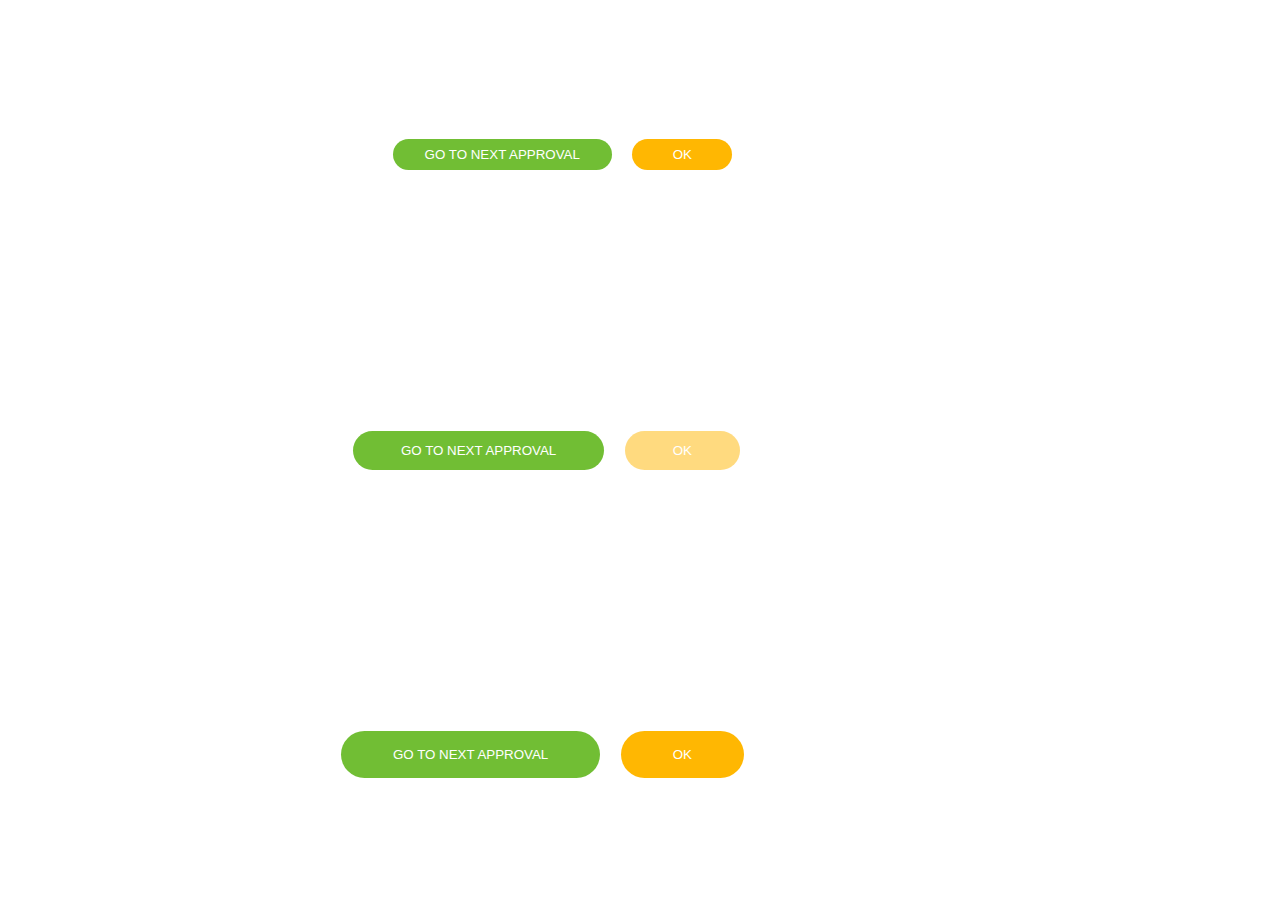
<file: html-css/BEM-standard/BEM-standard.html>
<!DOCTYPE html>
<html lang="en">
<head>
    <meta charset="UTF-8">
    <meta http-equiv="X-UA-Compatible" content="IE=edge">
    <meta name="viewport" content="width=device-width, initial-scale=1.0">
    <link rel="stylesheet" href="style.css">
    <title>Bem lesson</title>
</head>
<body>
    <div>
        <button class="btn btn--size-s  btn--success">GO TO NEXT APPROVAL</button>
        <button class="btn btn--size-s  btn--warn">OK</button>
        <button class="btn btn--size-s btn--danger">TRY AGAIN</button>
    </div>
    <div>
        <button class="btn btn--success">GO TO NEXT APPROVAL</button>
        <button class="btn btn--warn btn--disabled">OK</button>
        <button class="btn btn--danger">TRY AGAIN</button>
    </div>
    <div>
        <button class="btn btn--size-l btn--success">GO TO NEXT APPROVAL</button>
        <button class="btn btn--size-l  btn--warn">OK</button>
        <button class="btn btn--size-l  btn--danger btn--disabled">TRY AGAIN</button>
    </div>
    
</body>
</html>
</file>
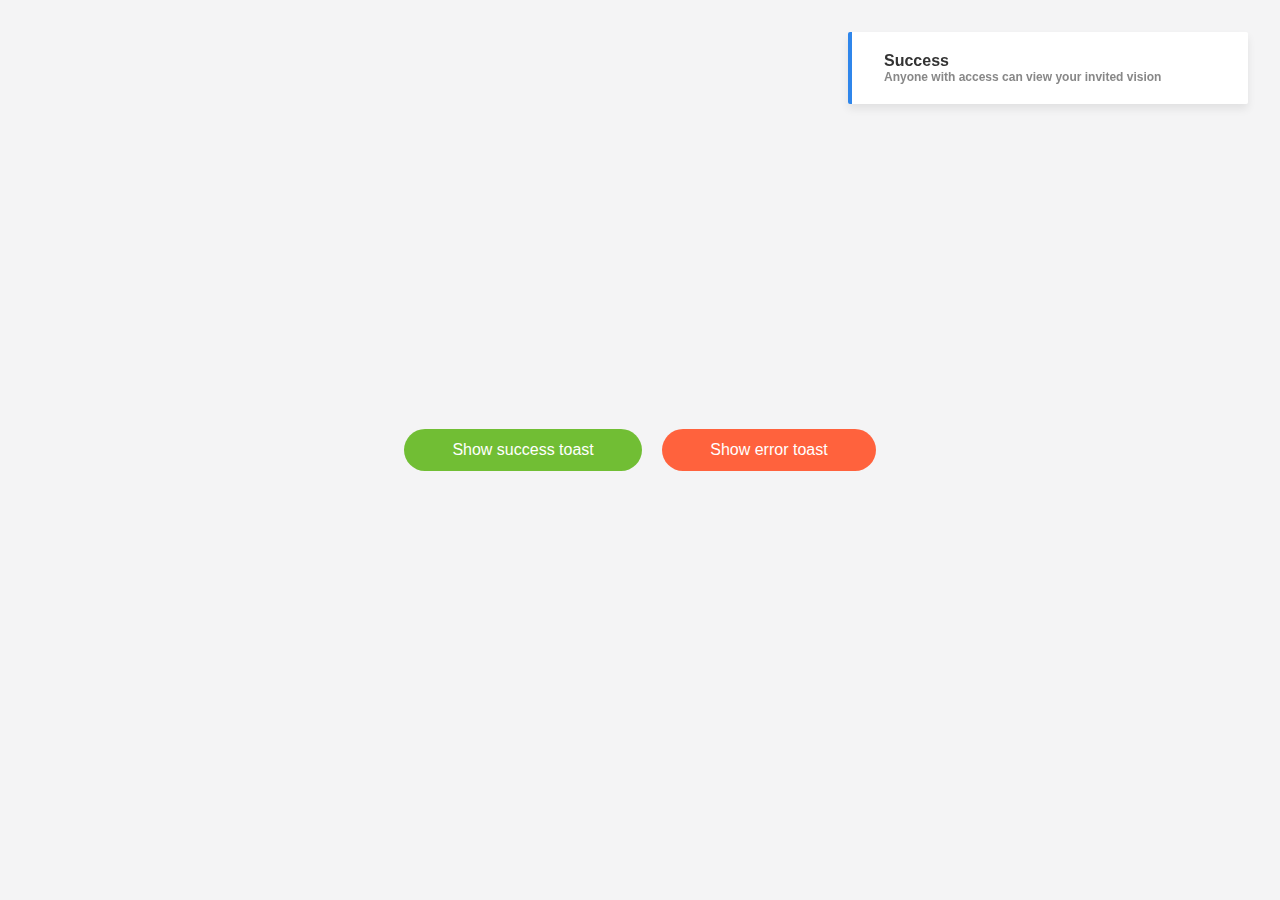
<file: html-css/BEM-standard/toast-messages.html>
<!DOCTYPE html>
<html lang="en">
<head>
    <meta charset="UTF-8">
    <meta http-equiv="X-UA-Compatible" content="IE=edge">
    <meta name="viewport" content="width=device-width, initial-scale=1.0">
    <link rel="stylesheet" href="toast-message.css">
    <link rel="stylesheet" href="style.css">
    <title>Toast Messages</title>
    <link rel="stylesheet" href="https://cdnjs.cloudflare.com/ajax/libs/font-awesome/5.15.3/css/all.min.css" integrity="sha512-iBBXm8fW90+nuLcSKlbmrPcLa0OT92xO1BIsZ+ywDWZCvqsWgccV3gFoRBv0z+8dLJgyAHIhR35VZc2oM/gI1w==" crossorigin="anonymous" referrerpolicy="no-referrer" />
</head>
<body> 
    <div id="toast">
        <!-- <div class="toast toast--success">
            <div class="toast__icon">
                <i class="fas fa-check-circle"></i>
            </div>
            <div class="toast__body">
                <h3 class="toast__title">Success</h3>
                <p class="toast__msg">Anyone with access can view your invited vision</p>
            </div>
            <div class="toast__close">
                <i class="fas fa-times"></i>
            </div>
        </div> -->
    </div>
    <!-- <div class="toast toast--success">
        <div class="toast__icon">
            <i class="fas fa-check-circle"></i>
        </div>
        <div class="toast__body">
            <h3 class="toast__title">Success</h3>
            <p class="toast__msg">Anyone with access can view your invited vision</p>
        </div>
        <div class="toast__close">
            <i class="fas fa-times"></i>
        </div>
    </div> -->
    <!-- Info -->
    <!-- <div class="toast toast--info">
        <div class="toast__icon">
            <i class="fas fa-check-circle"></i>
        </div>
        <div class="toast__body">
            <h3 class="toast__title">Success</h3>
            <p class="toast__msg">Anyone with access can view your invited vision</p>
        </div>
        <div class="toast__close">
            <i class="fas fa-times"></i>
        </div>
    </div> -->
    <!-- Warning -->
    <!-- <div class="toast toast--warning">
        <div class="toast__icon">
            <i class="fas fa-check-circle"></i>
        </div>
        <div class="toast__body">
            <h3 class="toast__title">Success</h3>
            <p class="toast__msg">Anyone with access can view your invited vision</p>
        </div>
        <div class="toast__close">
            <i class="fas fa-times"></i>
        </div>
    </div> -->
    <!-- Error -->
    <!-- <div class="toast toast--error">
        <div class="toast__icon">
            <i class="fas fa-check-circle"></i>
        </div>
        <div class="toast__body">
            <h3 class="toast__title">Success</h3>
            <p class="toast__msg">Anyone with access can view your invited vision</p>
        </div>
        <div class="toast__close">
            <i class="fas fa-times"></i>
        </div>
    </div> -->
    <div>
        <div onclick="showSuccessToast();" class="btn btn--success">Show success toast</div>
        <div onclick="showErrorToast();" class="btn btn--error">Show error toast</div>
    </div>


    <script>
        // Toast Function
        function toast({title ='', message='', type='info', duration =1000}) {
            const main = document.getElementById('toast');
            if (main) {
                const toast = document.createElement('div');


                // Auto Remove Toast 
                const autoRemoveId = setTimeout(function() {
                    main.removeChild(toast);
                }, duration);

                

                // Remove Toast when clicked
                toast.onclick = function(e) {
                    if (e.target.closest('.toast__close')) {
                        main.removeChild(toast) ;
                        clearTimeout(autoRemoveId);
                    }
                }

                const icons = {
                    success: 'fas fa-check-circle',
                    info: 'fas fa-info-circle',
                    warning: 'fas fa-exclamation-circle',
                    error: 'fas fa-exclamation-circle',
                };
                const icon = icons[type];
                const delay = (duration / 1000).toFixed(2)

                toast.classList.add('toast',`toast--${type}`);
                // toast.style.animation = `slideInLeft ease .6s, fadeOut linear 1s ${delay}s forwards`
                toast.innerHTML = 
                `
                <div class="toast__icon">
                        <i class="${icon}"></i>
                    </div>
                    <div class="toast__body">
                        <h3 class="toast__title">${title}</h3>
                        <p class="toast__msg">${message}</p>
                    </div>
                    <div class="toast__close">
                        <i class="fas fa-times"></i>
                </div>`;
                main.appendChild(toast);

                
            }
        }
        toast({
            title: 'Success',
            message: 'Anyone with access can view your invited vision',
            type: 'info',
            duration: 1000
        });

        function showSuccessToast(){
            toast({
            title: 'Success',
            message: 'Anyone with access can view your invited vision',
            type: 'success',
            duration: 1000
        });
        }
        function showErrorToast(){
            toast({
            title: 'Error !!!',
            message: 'Content not found',
            type: 'error',
            duration: 1000
        });
        }
    </script>
</body>
</html>
</file>
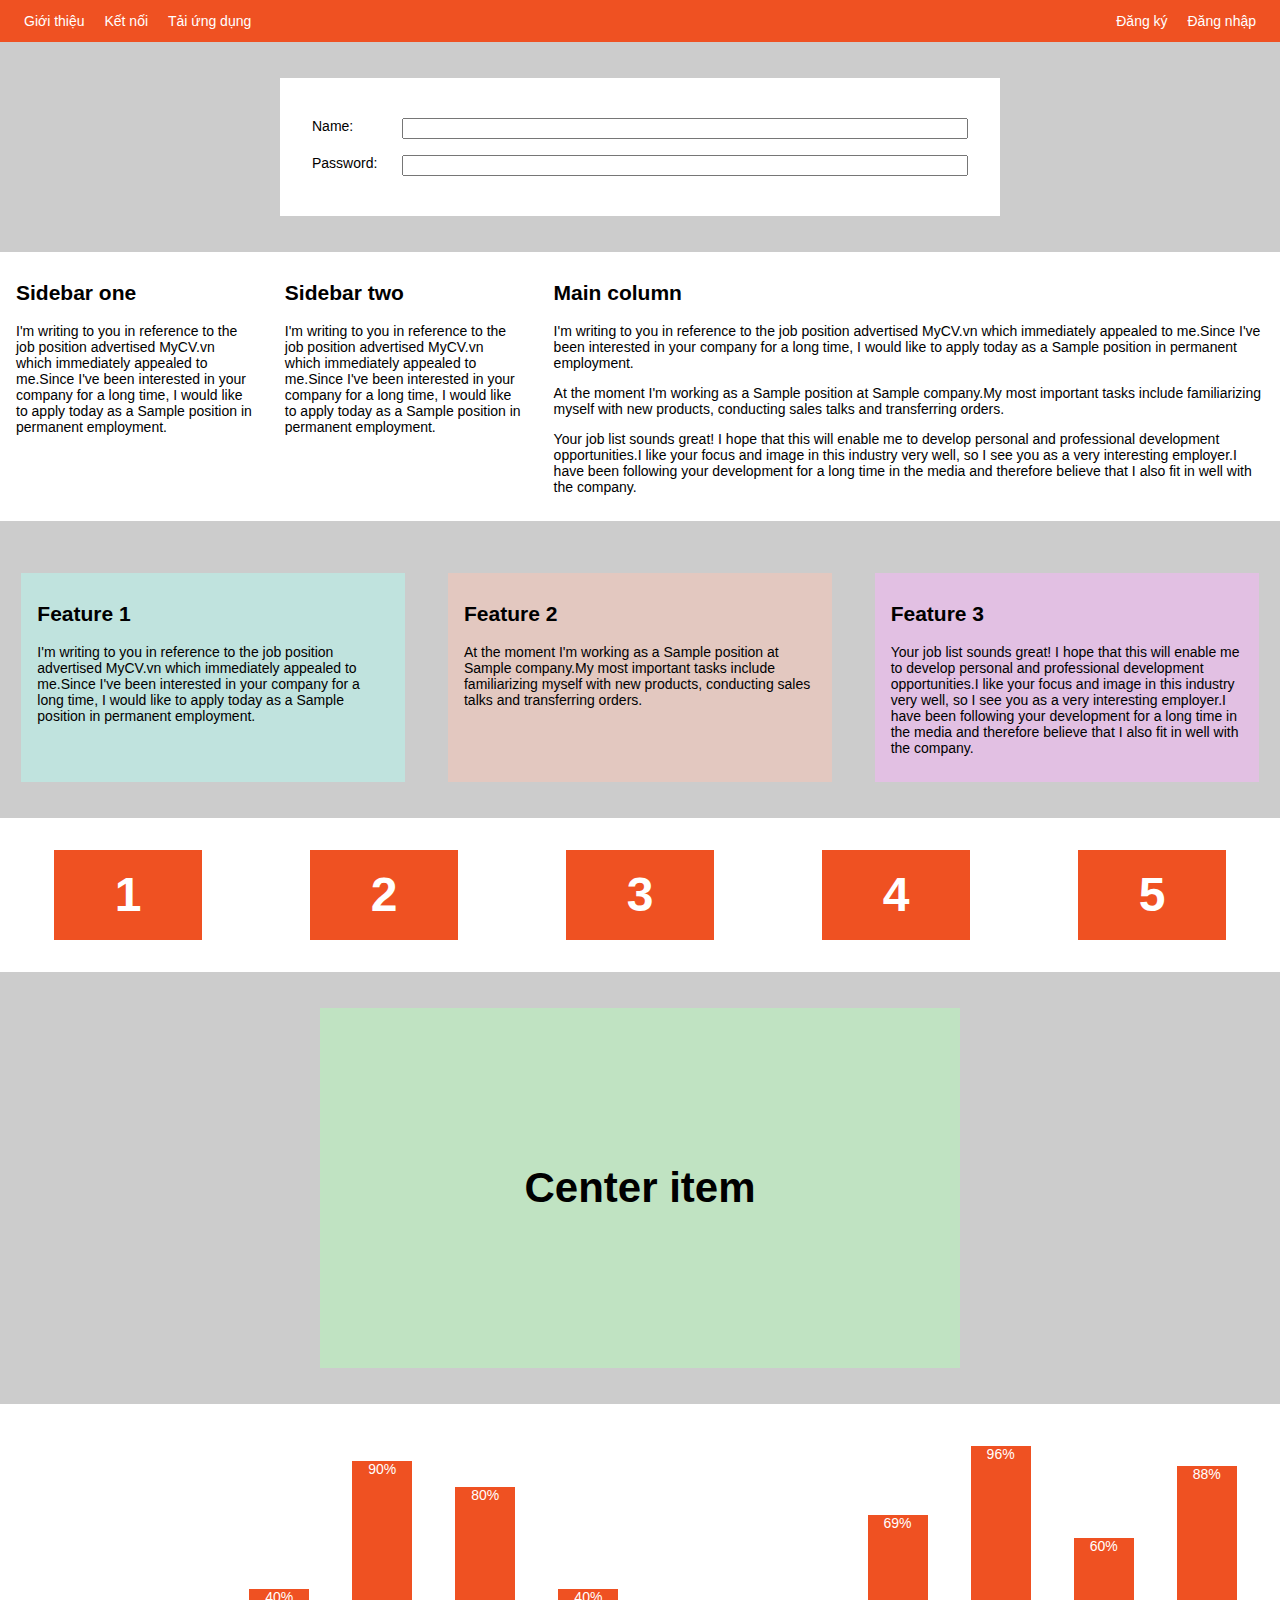
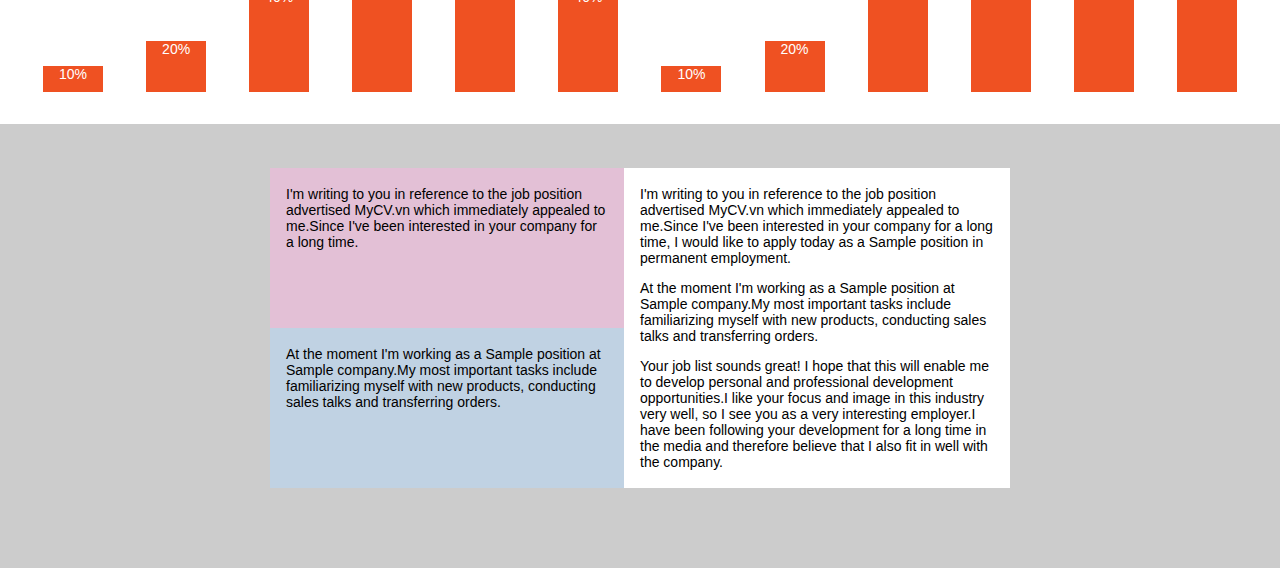
<file: html-css/lesson-grid/flexbox-lesson.html>
<!DOCTYPE html>
<html>
    <head>
        <title> FLEXBOX - LESSON</title>
        <meta charset="utf-8">
        <link rel="stylesheet" href="./css-flexbox-lesson.css">
    </head>
    
    <body>
        <!-- Navbar -->
        <div class="nav">
            <ul class="nav-list">
                <li class="nav-item">Giới thiệu</li>
                <li class="nav-item">Kết nối</li>
                <li class="nav-item">Tải ứng dụng</li>
            </ul>
            <ul class="nav-list">
                <li class="nav-item">Đăng ký</li>
                <li class="nav-item">Đăng nhập</li>
            </ul>
        </div>
        
        <!-- Form layout -->
        <div class="form-container">
            <form action="" class="form">
                <div class="form__row">
                    <label class="form__label" for="name">Name:</label>
                    <input class="form__input" type="text" id="name">
                </div>
                <div class="form__row">
                    <label class="form__label" for="password">Password:</label>
                    <input class="form__input" type="password" id="password">
                </div>
            </form>
        </div>

        <!-- Column layout -->
        <div class="column-layout">
            <div class="column-item sidebar-one">
                <h2>Sidebar one</h2>
                <p>I'm writing to you in reference to the job position advertised MyCV.vn which immediately appealed to me.Since I've been interested in your company for a long time, I would like to apply today as a Sample position in permanent employment.</p>
            </div>
            <div class="column-item main-column">
                <h2>Main column</h2>
                <p>I'm writing to you in reference to the job position advertised MyCV.vn which immediately appealed to me.Since I've been interested in your company for a long time, I would like to apply today as a Sample position in permanent employment.</p>
                <p>At the moment I'm working as a Sample position at Sample company.My most important tasks include familiarizing myself with new products, conducting sales talks and transferring orders.</p>
                <p>Your job list sounds great! I hope that this will enable me to develop personal and professional development opportunities.I like your focus and image in this industry very well, so I see you as a very interesting employer.I have been following your development for a long time in the media and therefore believe that I also fit in well with the company.</p>
            </div>
            <div class="column-item sidebar-two">
                <h2>Sidebar two</h2>
                <p>I'm writing to you in reference to the job position advertised MyCV.vn which immediately appealed to me.Since I've been interested in your company for a long time, I would like to apply today as a Sample position in permanent employment.</p>
            </div>
        </div>

        <!-- Feature layout -->
        <div class="feature-layout">
            <div class="feature-item">
                <h2>Feature 1</h2>
                <p>I'm writing to you in reference to the job position advertised MyCV.vn which immediately appealed to me.Since I've been interested in your company for a long time, I would like to apply today as a Sample position in permanent employment.</p>
            </div>
            <div class="feature-item">
                <h2>Feature 2</h2>
                <p>At the moment I'm working as a Sample position at Sample company.My most important tasks include familiarizing myself with new products, conducting sales talks and transferring orders.</p>
            </div>
            <div class="feature-item">
                <h2>Feature 3</h2>
                <p>Your job list sounds great! I hope that this will enable me to develop personal and professional development opportunities.I like your focus and image in this industry very well, so I see you as a very interesting employer.I have been following your development for a long time in the media and therefore believe that I also fit in well with the company.</p>
            </div>
        </div>

        <!-- Wrap layout -->
        <div class="wrap-layout">
            <div class="wrap-layout__item">1</div>
            <div class="wrap-layout__item">2</div>
            <div class="wrap-layout__item">3</div>
            <div class="wrap-layout__item">4</div>
            <div class="wrap-layout__item">5</div>
        </div>

        <!-- Center layout -->
        <div class="center-layout">
            <h3 class="center-layout__item">Center item</h3>
        </div>

        <!-- Chart -->
        <div class="chart-layout">
            <div class="chart-layout__item" style="--percent: 10%">10%</div>
            <div class="chart-layout__item" style="--percent: 20%">20%</div>
            <div class="chart-layout__item" style="--percent: 40%">40%</div>
            <div class="chart-layout__item" style="--percent: 90%">90%</div>
            <div class="chart-layout__item" style="--percent: 80%">80%</div>
            <div class="chart-layout__item" style="--percent: 40%">40%</div>
            <div class="chart-layout__item" style="--percent: 10%">10%</div>
            <div class="chart-layout__item" style="--percent: 20%">20%</div>
            <div class="chart-layout__item" style="--percent: 69%">69%</div>
            <div class="chart-layout__item" style="--percent: 96%">96%</div>
            <div class="chart-layout__item" style="--percent: 60%">60%</div>
            <div class="chart-layout__item" style="--percent: 88%">88%</div>
        </div>

        <!-- End -->
        <div class="the-end">
            <div class="the-end__first">
                <p>I'm writing to you in reference to the job position advertised MyCV.vn which immediately appealed to me.Since I've been interested in your company for a long time, I would like to apply today as a Sample position in permanent employment.</p>
                <p>At the moment I'm working as a Sample position at Sample company.My most important tasks include familiarizing myself with new products, conducting sales talks and transferring orders.</p>
                <p>Your job list sounds great! I hope that this will enable me to develop personal and professional development opportunities.I like your focus and image in this industry very well, so I see you as a very interesting employer.I have been following your development for a long time in the media and therefore believe that I also fit in well with the company.</p>
            </div>
            <div class="the-end__second">
                <div class="the-end__second-one">
                    <p>I'm writing to you in reference to the job position advertised MyCV.vn which immediately appealed to me.Since I've been interested in your company for a long time.</p>
                </div>
                <div class="the-end__second-two">
                    <p>At the moment I'm working as a Sample position at Sample company.My most important tasks include familiarizing myself with new products, conducting sales talks and transferring orders.</p>
                </div>
            </div>
        </div>
    </body>
</html>
</file>
<file: assets/fonts/themify-icons-font/themify-icons/themify-icons.css>
@font-face {
	font-family: 'themify';
	src:url('fonts/themify.eot?-fvbane');
	src:url('fonts/themify.eot?#iefix-fvbane') format('embedded-opentype'),
		url('fonts/themify.woff?-fvbane') format('woff'),
		url('fonts/themify.ttf?-fvbane') format('truetype'),
		url('fonts/themify.svg?-fvbane#themify') format('svg');
	font-weight: normal;
	font-style: normal;
}

[class^="ti-"], [class*=" ti-"] {
	font-family: 'themify';
	speak: none;
	font-style: normal;
	font-weight: normal;
	font-variant: normal;
	text-transform: none;
	line-height: 1;

	/* Better Font Rendering =========== */
	-webkit-font-smoothing: antialiased;
	-moz-osx-font-smoothing: grayscale;
}

.ti-wand:before {
	content: "\e600";
}
.ti-volume:before {
	content: "\e601";
}
.ti-user:before {
	content: "\e602";
}
.ti-unlock:before {
	content: "\e603";
}
.ti-unlink:before {
	content: "\e604";
}
.ti-trash:before {
	content: "\e605";
}
.ti-thought:before {
	content: "\e606";
}
.ti-target:before {
	content: "\e607";
}
.ti-tag:before {
	content: "\e608";
}
.ti-tablet:before {
	content: "\e609";
}
.ti-star:before {
	content: "\e60a";
}
.ti-spray:before {
	content: "\e60b";
}
.ti-signal:before {
	content: "\e60c";
}
.ti-shopping-cart:before {
	content: "\e60d";
}
.ti-shopping-cart-full:before {
	content: "\e60e";
}
.ti-settings:before {
	content: "\e60f";
}
.ti-search:before {
	content: "\e610";
}
.ti-zoom-in:before {
	content: "\e611";
}
.ti-zoom-out:before {
	content: "\e612";
}
.ti-cut:before {
	content: "\e613";
}
.ti-ruler:before {
	content: "\e614";
}
.ti-ruler-pencil:before {
	content: "\e615";
}
.ti-ruler-alt:before {
	content: "\e616";
}
.ti-bookmark:before {
	content: "\e617";
}
.ti-bookmark-alt:before {
	content: "\e618";
}
.ti-reload:before {
	content: "\e619";
}
.ti-plus:before {
	content: "\e61a";
}
.ti-pin:before {
	content: "\e61b";
}
.ti-pencil:before {
	content: "\e61c";
}
.ti-pencil-alt:before {
	content: "\e61d";
}
.ti-paint-roller:before {
	content: "\e61e";
}
.ti-paint-bucket:before {
	content: "\e61f";
}
.ti-na:before {
	content: "\e620";
}
.ti-mobile:before {
	content: "\e621";
}
.ti-minus:before {
	content: "\e622";
}
.ti-medall:before {
	content: "\e623";
}
.ti-medall-alt:before {
	content: "\e624";
}
.ti-marker:before {
	content: "\e625";
}
.ti-marker-alt:before {
	content: "\e626";
}
.ti-arrow-up:before {
	content: "\e627";
}
.ti-arrow-right:before {
	content: "\e628";
}
.ti-arrow-left:before {
	content: "\e629";
}
.ti-arrow-down:before {
	content: "\e62a";
}
.ti-lock:before {
	content: "\e62b";
}
.ti-location-arrow:before {
	content: "\e62c";
}
.ti-link:before {
	content: "\e62d";
}
.ti-layout:before {
	content: "\e62e";
}
.ti-layers:before {
	content: "\e62f";
}
.ti-layers-alt:before {
	content: "\e630";
}
.ti-key:before {
	content: "\e631";
}
.ti-import:before {
	content: "\e632";
}
.ti-image:before {
	content: "\e633";
}
.ti-heart:before {
	content: "\e634";
}
.ti-heart-broken:before {
	content: "\e635";
}
.ti-hand-stop:before {
	content: "\e636";
}
.ti-hand-open:before {
	content: "\e637";
}
.ti-hand-drag:before {
	content: "\e638";
}
.ti-folder:before {
	content: "\e639";
}
.ti-flag:before {
	content: "\e63a";
}
.ti-flag-alt:before {
	content: "\e63b";
}
.ti-flag-alt-2:before {
	content: "\e63c";
}
.ti-eye:before {
	content: "\e63d";
}
.ti-export:before {
	content: "\e63e";
}
.ti-exchange-vertical:before {
	content: "\e63f";
}
.ti-desktop:before {
	content: "\e640";
}
.ti-cup:before {
	content: "\e641";
}
.ti-crown:before {
	content: "\e642";
}
.ti-comments:before {
	content: "\e643";
}
.ti-comment:before {
	content: "\e644";
}
.ti-comment-alt:before {
	content: "\e645";
}
.ti-close:before {
	content: "\e646";
}
.ti-clip:before {
	content: "\e647";
}
.ti-angle-up:before {
	content: "\e648";
}
.ti-angle-right:before {
	content: "\e649";
}
.ti-angle-left:before {
	content: "\e64a";
}
.ti-angle-down:before {
	content: "\e64b";
}
.ti-check:before {
	content: "\e64c";
}
.ti-check-box:before {
	content: "\e64d";
}
.ti-camera:before {
	content: "\e64e";
}
.ti-announcement:before {
	content: "\e64f";
}
.ti-brush:before {
	content: "\e650";
}
.ti-briefcase:before {
	content: "\e651";
}
.ti-bolt:before {
	content: "\e652";
}
.ti-bolt-alt:before {
	content: "\e653";
}
.ti-blackboard:before {
	content: "\e654";
}
.ti-bag:before {
	content: "\e655";
}
.ti-move:before {
	content: "\e656";
}
.ti-arrows-vertical:before {
	content: "\e657";
}
.ti-arrows-horizontal:before {
	content: "\e658";
}
.ti-fullscreen:before {
	content: "\e659";
}
.ti-arrow-top-right:before {
	content: "\e65a";
}
.ti-arrow-top-left:before {
	content: "\e65b";
}
.ti-arrow-circle-up:before {
	content: "\e65c";
}
.ti-arrow-circle-right:before {
	content: "\e65d";
}
.ti-arrow-circle-left:before {
	content: "\e65e";
}
.ti-arrow-circle-down:before {
	content: "\e65f";
}
.ti-angle-double-up:before {
	content: "\e660";
}
.ti-angle-double-right:before {
	content: "\e661";
}
.ti-angle-double-left:before {
	content: "\e662";
}
.ti-angle-double-down:before {
	content: "\e663";
}
.ti-zip:before {
	content: "\e664";
}
.ti-world:before {
	content: "\e665";
}
.ti-wheelchair:before {
	content: "\e666";
}
.ti-view-list:before {
	content: "\e667";
}
.ti-view-list-alt:before {
	content: "\e668";
}
.ti-view-grid:before {
	content: "\e669";
}
.ti-uppercase:before {
	content: "\e66a";
}
.ti-upload:before {
	content: "\e66b";
}
.ti-underline:before {
	content: "\e66c";
}
.ti-truck:before {
	content: "\e66d";
}
.ti-timer:before {
	content: "\e66e";
}
.ti-ticket:before {
	content: "\e66f";
}
.ti-thumb-up:before {
	content: "\e670";
}
.ti-thumb-down:before {
	content: "\e671";
}
.ti-text:before {
	content: "\e672";
}
.ti-stats-up:before {
	content: "\e673";
}
.ti-stats-down:before {
	content: "\e674";
}
.ti-split-v:before {
	content: "\e675";
}
.ti-split-h:before {
	content: "\e676";
}
.ti-smallcap:before {
	content: "\e677";
}
.ti-shine:before {
	content: "\e678";
}
.ti-shift-right:before {
	content: "\e679";
}
.ti-shift-left:before {
	content: "\e67a";
}
.ti-shield:before {
	content: "\e67b";
}
.ti-notepad:before {
	content: "\e67c";
}
.ti-server:before {
	content: "\e67d";
}
.ti-quote-right:before {
	content: "\e67e";
}
.ti-quote-left:before {
	content: "\e67f";
}
.ti-pulse:before {
	content: "\e680";
}
.ti-printer:before {
	content: "\e681";
}
.ti-power-off:before {
	content: "\e682";
}
.ti-plug:before {
	content: "\e683";
}
.ti-pie-chart:before {
	content: "\e684";
}
.ti-paragraph:before {
	content: "\e685";
}
.ti-panel:before {
	content: "\e686";
}
.ti-package:before {
	content: "\e687";
}
.ti-music:before {
	content: "\e688";
}
.ti-music-alt:before {
	content: "\e689";
}
.ti-mouse:before {
	content: "\e68a";
}
.ti-mouse-alt:before {
	content: "\e68b";
}
.ti-money:before {
	content: "\e68c";
}
.ti-microphone:before {
	content: "\e68d";
}
.ti-menu:before {
	content: "\e68e";
}
.ti-menu-alt:before {
	content: "\e68f";
}
.ti-map:before {
	content: "\e690";
}
.ti-map-alt:before {
	content: "\e691";
}
.ti-loop:before {
	content: "\e692";
}
.ti-location-pin:before {
	content: "\e693";
}
.ti-list:before {
	content: "\e694";
}
.ti-light-bulb:before {
	content: "\e695";
}
.ti-Italic:before {
	content: "\e696";
}
.ti-info:before {
	content: "\e697";
}
.ti-infinite:before {
	content: "\e698";
}
.ti-id-badge:before {
	content: "\e699";
}
.ti-hummer:before {
	content: "\e69a";
}
.ti-home:before {
	content: "\e69b";
}
.ti-help:before {
	content: "\e69c";
}
.ti-headphone:before {
	content: "\e69d";
}
.ti-harddrives:before {
	content: "\e69e";
}
.ti-harddrive:before {
	content: "\e69f";
}
.ti-gift:before {
	content: "\e6a0";
}
.ti-game:before {
	content: "\e6a1";
}
.ti-filter:before {
	content: "\e6a2";
}
.ti-files:before {
	content: "\e6a3";
}
.ti-file:before {
	content: "\e6a4";
}
.ti-eraser:before {
	content: "\e6a5";
}
.ti-envelope:before {
	content: "\e6a6";
}
.ti-download:before {
	content: "\e6a7";
}
.ti-direction:before {
	content: "\e6a8";
}
.ti-direction-alt:before {
	content: "\e6a9";
}
.ti-dashboard:before {
	content: "\e6aa";
}
.ti-control-stop:before {
	content: "\e6ab";
}
.ti-control-shuffle:before {
	content: "\e6ac";
}
.ti-control-play:before {
	content: "\e6ad";
}
.ti-control-pause:before {
	content: "\e6ae";
}
.ti-control-forward:before {
	content: "\e6af";
}
.ti-control-backward:before {
	content: "\e6b0";
}
.ti-cloud:before {
	content: "\e6b1";
}
.ti-cloud-up:before {
	content: "\e6b2";
}
.ti-cloud-down:before {
	content: "\e6b3";
}
.ti-clipboard:before {
	content: "\e6b4";
}
.ti-car:before {
	content: "\e6b5";
}
.ti-calendar:before {
	content: "\e6b6";
}
.ti-book:before {
	content: "\e6b7";
}
.ti-bell:before {
	content: "\e6b8";
}
.ti-basketball:before {
	content: "\e6b9";
}
.ti-bar-chart:before {
	content: "\e6ba";
}
.ti-bar-chart-alt:before {
	content: "\e6bb";
}
.ti-back-right:before {
	content: "\e6bc";
}
.ti-back-left:before {
	content: "\e6bd";
}
.ti-arrows-corner:before {
	content: "\e6be";
}
.ti-archive:before {
	content: "\e6bf";
}
.ti-anchor:before {
	content: "\e6c0";
}
.ti-align-right:before {
	content: "\e6c1";
}
.ti-align-left:before {
	content: "\e6c2";
}
.ti-align-justify:before {
	content: "\e6c3";
}
.ti-align-center:before {
	content: "\e6c4";
}
.ti-alert:before {
	content: "\e6c5";
}
.ti-alarm-clock:before {
	content: "\e6c6";
}
.ti-agenda:before {
	content: "\e6c7";
}
.ti-write:before {
	content: "\e6c8";
}
.ti-window:before {
	content: "\e6c9";
}
.ti-widgetized:before {
	content: "\e6ca";
}
.ti-widget:before {
	content: "\e6cb";
}
.ti-widget-alt:before {
	content: "\e6cc";
}
.ti-wallet:before {
	content: "\e6cd";
}
.ti-video-clapper:before {
	content: "\e6ce";
}
.ti-video-camera:before {
	content: "\e6cf";
}
.ti-vector:before {
	content: "\e6d0";
}
.ti-themify-logo:before {
	content: "\e6d1";
}
.ti-themify-favicon:before {
	content: "\e6d2";
}
.ti-themify-favicon-alt:before {
	content: "\e6d3";
}
.ti-support:before {
	content: "\e6d4";
}
.ti-stamp:before {
	content: "\e6d5";
}
.ti-split-v-alt:before {
	content: "\e6d6";
}
.ti-slice:before {
	content: "\e6d7";
}
.ti-shortcode:before {
	content: "\e6d8";
}
.ti-shift-right-alt:before {
	content: "\e6d9";
}
.ti-shift-left-alt:before {
	content: "\e6da";
}
.ti-ruler-alt-2:before {
	content: "\e6db";
}
.ti-receipt:before {
	content: "\e6dc";
}
.ti-pin2:before {
	content: "\e6dd";
}
.ti-pin-alt:before {
	content: "\e6de";
}
.ti-pencil-alt2:before {
	content: "\e6df";
}
.ti-palette:before {
	content: "\e6e0";
}
.ti-more:before {
	content: "\e6e1";
}
.ti-more-alt:before {
	content: "\e6e2";
}
.ti-microphone-alt:before {
	content: "\e6e3";
}
.ti-magnet:before {
	content: "\e6e4";
}
.ti-line-double:before {
	content: "\e6e5";
}
.ti-line-dotted:before {
	content: "\e6e6";
}
.ti-line-dashed:before {
	content: "\e6e7";
}
.ti-layout-width-full:before {
	content: "\e6e8";
}
.ti-layout-width-default:before {
	content: "\e6e9";
}
.ti-layout-width-default-alt:before {
	content: "\e6ea";
}
.ti-layout-tab:before {
	content: "\e6eb";
}
.ti-layout-tab-window:before {
	content: "\e6ec";
}
.ti-layout-tab-v:before {
	content: "\e6ed";
}
.ti-layout-tab-min:before {
	content: "\e6ee";
}
.ti-layout-slider:before {
	content: "\e6ef";
}
.ti-layout-slider-alt:before {
	content: "\e6f0";
}
.ti-layout-sidebar-right:before {
	content: "\e6f1";
}
.ti-layout-sidebar-none:before {
	content: "\e6f2";
}
.ti-layout-sidebar-left:before {
	content: "\e6f3";
}
.ti-layout-placeholder:before {
	content: "\e6f4";
}
.ti-layout-menu:before {
	content: "\e6f5";
}
.ti-layout-menu-v:before {
	content: "\e6f6";
}
.ti-layout-menu-separated:before {
	content: "\e6f7";
}
.ti-layout-menu-full:before {
	content: "\e6f8";
}
.ti-layout-media-right-alt:before {
	content: "\e6f9";
}
.ti-layout-media-right:before {
	content: "\e6fa";
}
.ti-layout-media-overlay:before {
	content: "\e6fb";
}
.ti-layout-media-overlay-alt:before {
	content: "\e6fc";
}
.ti-layout-media-overlay-alt-2:before {
	content: "\e6fd";
}
.ti-layout-media-left-alt:before {
	content: "\e6fe";
}
.ti-layout-media-left:before {
	content: "\e6ff";
}
.ti-layout-media-center-alt:before {
	content: "\e700";
}
.ti-layout-media-center:before {
	content: "\e701";
}
.ti-layout-list-thumb:before {
	content: "\e702";
}
.ti-layout-list-thumb-alt:before {
	content: "\e703";
}
.ti-layout-list-post:before {
	content: "\e704";
}
.ti-layout-list-large-image:before {
	content: "\e705";
}
.ti-layout-line-solid:before {
	content: "\e706";
}
.ti-layout-grid4:before {
	content: "\e707";
}
.ti-layout-grid3:before {
	content: "\e708";
}
.ti-layout-grid2:before {
	content: "\e709";
}
.ti-layout-grid2-thumb:before {
	content: "\e70a";
}
.ti-layout-cta-right:before {
	content: "\e70b";
}
.ti-layout-cta-left:before {
	content: "\e70c";
}
.ti-layout-cta-center:before {
	content: "\e70d";
}
.ti-layout-cta-btn-right:before {
	content: "\e70e";
}
.ti-layout-cta-btn-left:before {
	content: "\e70f";
}
.ti-layout-column4:before {
	content: "\e710";
}
.ti-layout-column3:before {
	content: "\e711";
}
.ti-layout-column2:before {
	content: "\e712";
}
.ti-layout-accordion-separated:before {
	content: "\e713";
}
.ti-layout-accordion-merged:before {
	content: "\e714";
}
.ti-layout-accordion-list:before {
	content: "\e715";
}
.ti-ink-pen:before {
	content: "\e716";
}
.ti-info-alt:before {
	content: "\e717";
}
.ti-help-alt:before {
	content: "\e718";
}
.ti-headphone-alt:before {
	content: "\e719";
}
.ti-hand-point-up:before {
	content: "\e71a";
}
.ti-hand-point-right:before {
	content: "\e71b";
}
.ti-hand-point-left:before {
	content: "\e71c";
}
.ti-hand-point-down:before {
	content: "\e71d";
}
.ti-gallery:before {
	content: "\e71e";
}
.ti-face-smile:before {
	content: "\e71f";
}
.ti-face-sad:before {
	content: "\e720";
}
.ti-credit-card:before {
	content: "\e721";
}
.ti-control-skip-forward:before {
	content: "\e722";
}
.ti-control-skip-backward:before {
	content: "\e723";
}
.ti-control-record:before {
	content: "\e724";
}
.ti-control-eject:before {
	content: "\e725";
}
.ti-comments-smiley:before {
	content: "\e726";
}
.ti-brush-alt:before {
	content: "\e727";
}
.ti-youtube:before {
	content: "\e728";
}
.ti-vimeo:before {
	content: "\e729";
}
.ti-twitter:before {
	content: "\e72a";
}
.ti-time:before {
	content: "\e72b";
}
.ti-tumblr:before {
	content: "\e72c";
}
.ti-skype:before {
	content: "\e72d";
}
.ti-share:before {
	content: "\e72e";
}
.ti-share-alt:before {
	content: "\e72f";
}
.ti-rocket:before {
	content: "\e730";
}
.ti-pinterest:before {
	content: "\e731";
}
.ti-new-window:before {
	content: "\e732";
}
.ti-microsoft:before {
	content: "\e733";
}
.ti-list-ol:before {
	content: "\e734";
}
.ti-linkedin:before {
	content: "\e735";
}
.ti-layout-sidebar-2:before {
	content: "\e736";
}
.ti-layout-grid4-alt:before {
	content: "\e737";
}
.ti-layout-grid3-alt:before {
	content: "\e738";
}
.ti-layout-grid2-alt:before {
	content: "\e739";
}
.ti-layout-column4-alt:before {
	content: "\e73a";
}
.ti-layout-column3-alt:before {
	content: "\e73b";
}
.ti-layout-column2-alt:before {
	content: "\e73c";
}
.ti-instagram:before {
	content: "\e73d";
}
.ti-google:before {
	content: "\e73e";
}
.ti-github:before {
	content: "\e73f";
}
.ti-flickr:before {
	content: "\e740";
}
.ti-facebook:before {
	content: "\e741";
}
.ti-dropbox:before {
	content: "\e742";
}
.ti-dribbble:before {
	content: "\e743";
}
.ti-apple:before {
	content: "\e744";
}
.ti-android:before {
	content: "\e745";
}
.ti-save:before {
	content: "\e746";
}
.ti-save-alt:before {
	content: "\e747";
}
.ti-yahoo:before {
	content: "\e748";
}
.ti-wordpress:before {
	content: "\e749";
}
.ti-vimeo-alt:before {
	content: "\e74a";
}
.ti-twitter-alt:before {
	content: "\e74b";
}
.ti-tumblr-alt:before {
	content: "\e74c";
}
.ti-trello:before {
	content: "\e74d";
}
.ti-stack-overflow:before {
	content: "\e74e";
}
.ti-soundcloud:before {
	content: "\e74f";
}
.ti-sharethis:before {
	content: "\e750";
}
.ti-sharethis-alt:before {
	content: "\e751";
}
.ti-reddit:before {
	content: "\e752";
}
.ti-pinterest-alt:before {
	content: "\e753";
}
.ti-microsoft-alt:before {
	content: "\e754";
}
.ti-linux:before {
	content: "\e755";
}
.ti-jsfiddle:before {
	content: "\e756";
}
.ti-joomla:before {
	content: "\e757";
}
.ti-html5:before {
	content: "\e758";
}
.ti-flickr-alt:before {
	content: "\e759";
}
.ti-email:before {
	content: "\e75a";
}
.ti-drupal:before {
	content: "\e75b";
}
.ti-dropbox-alt:before {
	content: "\e75c";
}
.ti-css3:before {
	content: "\e75d";
}
.ti-rss:before {
	content: "\e75e";
}
.ti-rss-alt:before {
	content: "\e75f";
}
</file>
<file: assets/css/responsive.css>
/* ---- PC ---- */
@media (min-width: 1024px) {
    .mobile-menu-btn {display: none;}
}


/* ---- Tablet & mobile ----  */
@media (max-width:1023px) {
    .btn {
        padding: 15px 16px;
    }

    .contact-info {
        line-height: 2;
    }

    .contact-form .form-control {
        padding: 15px;
    }
    #footer .socials-list a{
        font-size: 48px;
        margin: 0px 8px;

    }
    #footer .copy-right a{
        padding-top: 16px 0px;
        display: inline-block;
    }

    
}


/* ---- Tablet ----  */
@media (min-width: 740px) and (max-width: 1023px) {
    .mobile-menu-btn {display: none;}


}

/* ---- Mobile ----  */
@media (max-width: 740px) {

    /* [class*="col"] {
        width: 100%;
    } */

    .s-full-width,
    .s-col-full {
        width: 100% !important;
    }

    .s-mt-8 {
        margin-top: 8px !important;
    }

    #nav {
        display: block;
    }

    #nav .subnav {
        padding: 5px 42px;
        position: initial;
        background: #757575;
    }

    #nav .subnav a {
        width: 100%;
        color: #fff;
    }
    #header {
        overflow: hidden;
    }

    #nav > li {
        display: block;
    }

    #nav > li:first-child {
        display: inline-block;
    }

    #header .search-btn {
        display: none;
    }
   #main {
        overflow: hidden;
    }

    #content .member-img {
        width: 60%;
    }

    .contact-form {
        margin-top: 32px;
    }
}
</file>
<file: assets/fonts/themify-icons-font/themify-icons/demo-files/demo.css>
body {
	font: normal 1em/1.5em Arial, Helvetica, sans-serif;
	max-width: 90%;
	margin: 30px auto 0;
}
h1, h3 {
	font-weight: normal;
}
h3 {
	font-size: 1.4;
	text-transform: uppercase;
	letter-spacing: 1px;
}

.icon-section {
	margin: 0 0 3em;
	clear: both;
	overflow: hidden;
}
.icon-container {
	width: 240px; 
	padding: .7em 0;
	float: left; 
	position: relative;
	text-align: left;
}
.icon-container [class^="ti-"], 
.icon-container [class*=" ti-"] {
	color: #000;
	position: absolute;
	margin-top: 3px;
	transition: .3s;
}
.icon-container:hover [class^="ti-"],
.icon-container:hover [class*=" ti-"] {
	font-size: 2.2em;
	margin-top: -5px;
}
.icon-container:hover .icon-name {
	color: #000;
}
.icon-name {
	color: #aaa;
	margin-left: 35px;
	font-size: .8em;
	transition: .3s;
}
.icon-container:hover .icon-name {
	margin-left: 45px;
}
</file>
<file: assets/fonts/themify-icons-font/themify-icons/ie7/ie7.css>
.ti-wand {
	*zoom: expression(this.runtimeStyle['zoom'] = '1', this.innerHTML = '&#xe600;');
}
.ti-volume {
	*zoom: expression(this.runtimeStyle['zoom'] = '1', this.innerHTML = '&#xe601;');
}
.ti-user {
	*zoom: expression(this.runtimeStyle['zoom'] = '1', this.innerHTML = '&#xe602;');
}
.ti-unlock {
	*zoom: expression(this.runtimeStyle['zoom'] = '1', this.innerHTML = '&#xe603;');
}
.ti-unlink {
	*zoom: expression(this.runtimeStyle['zoom'] = '1', this.innerHTML = '&#xe604;');
}
.ti-trash {
	*zoom: expression(this.runtimeStyle['zoom'] = '1', this.innerHTML = '&#xe605;');
}
.ti-thought {
	*zoom: expression(this.runtimeStyle['zoom'] = '1', this.innerHTML = '&#xe606;');
}
.ti-target {
	*zoom: expression(this.runtimeStyle['zoom'] = '1', this.innerHTML = '&#xe607;');
}
.ti-tag {
	*zoom: expression(this.runtimeStyle['zoom'] = '1', this.innerHTML = '&#xe608;');
}
.ti-tablet {
	*zoom: expression(this.runtimeStyle['zoom'] = '1', this.innerHTML = '&#xe609;');
}
.ti-star {
	*zoom: expression(this.runtimeStyle['zoom'] = '1', this.innerHTML = '&#xe60a;');
}
.ti-spray {
	*zoom: expression(this.runtimeStyle['zoom'] = '1', this.innerHTML = '&#xe60b;');
}
.ti-signal {
	*zoom: expression(this.runtimeStyle['zoom'] = '1', this.innerHTML = '&#xe60c;');
}
.ti-shopping-cart {
	*zoom: expression(this.runtimeStyle['zoom'] = '1', this.innerHTML = '&#xe60d;');
}
.ti-shopping-cart-full {
	*zoom: expression(this.runtimeStyle['zoom'] = '1', this.innerHTML = '&#xe60e;');
}
.ti-settings {
	*zoom: expression(this.runtimeStyle['zoom'] = '1', this.innerHTML = '&#xe60f;');
}
.ti-search {
	*zoom: expression(this.runtimeStyle['zoom'] = '1', this.innerHTML = '&#xe610;');
}
.ti-zoom-in {
	*zoom: expression(this.runtimeStyle['zoom'] = '1', this.innerHTML = '&#xe611;');
}
.ti-zoom-out {
	*zoom: expression(this.runtimeStyle['zoom'] = '1', this.innerHTML = '&#xe612;');
}
.ti-cut {
	*zoom: expression(this.runtimeStyle['zoom'] = '1', this.innerHTML = '&#xe613;');
}
.ti-ruler {
	*zoom: expression(this.runtimeStyle['zoom'] = '1', this.innerHTML = '&#xe614;');
}
.ti-ruler-pencil {
	*zoom: expression(this.runtimeStyle['zoom'] = '1', this.innerHTML = '&#xe615;');
}
.ti-ruler-alt {
	*zoom: expression(this.runtimeStyle['zoom'] = '1', this.innerHTML = '&#xe616;');
}
.ti-bookmark {
	*zoom: expression(this.runtimeStyle['zoom'] = '1', this.innerHTML = '&#xe617;');
}
.ti-bookmark-alt {
	*zoom: expression(this.runtimeStyle['zoom'] = '1', this.innerHTML = '&#xe618;');
}
.ti-reload {
	*zoom: expression(this.runtimeStyle['zoom'] = '1', this.innerHTML = '&#xe619;');
}
.ti-plus {
	*zoom: expression(this.runtimeStyle['zoom'] = '1', this.innerHTML = '&#xe61a;');
}
.ti-pin {
	*zoom: expression(this.runtimeStyle['zoom'] = '1', this.innerHTML = '&#xe61b;');
}
.ti-pencil {
	*zoom: expression(this.runtimeStyle['zoom'] = '1', this.innerHTML = '&#xe61c;');
}
.ti-pencil-alt {
	*zoom: expression(this.runtimeStyle['zoom'] = '1', this.innerHTML = '&#xe61d;');
}
.ti-paint-roller {
	*zoom: expression(this.runtimeStyle['zoom'] = '1', this.innerHTML = '&#xe61e;');
}
.ti-paint-bucket {
	*zoom: expression(this.runtimeStyle['zoom'] = '1', this.innerHTML = '&#xe61f;');
}
.ti-na {
	*zoom: expression(this.runtimeStyle['zoom'] = '1', this.innerHTML = '&#xe620;');
}
.ti-mobile {
	*zoom: expression(this.runtimeStyle['zoom'] = '1', this.innerHTML = '&#xe621;');
}
.ti-minus {
	*zoom: expression(this.runtimeStyle['zoom'] = '1', this.innerHTML = '&#xe622;');
}
.ti-medall {
	*zoom: expression(this.runtimeStyle['zoom'] = '1', this.innerHTML = '&#xe623;');
}
.ti-medall-alt {
	*zoom: expression(this.runtimeStyle['zoom'] = '1', this.innerHTML = '&#xe624;');
}
.ti-marker {
	*zoom: expression(this.runtimeStyle['zoom'] = '1', this.innerHTML = '&#xe625;');
}
.ti-marker-alt {
	*zoom: expression(this.runtimeStyle['zoom'] = '1', this.innerHTML = '&#xe626;');
}
.ti-arrow-up {
	*zoom: expression(this.runtimeStyle['zoom'] = '1', this.innerHTML = '&#xe627;');
}
.ti-arrow-right {
	*zoom: expression(this.runtimeStyle['zoom'] = '1', this.innerHTML = '&#xe628;');
}
.ti-arrow-left {
	*zoom: expression(this.runtimeStyle['zoom'] = '1', this.innerHTML = '&#xe629;');
}
.ti-arrow-down {
	*zoom: expression(this.runtimeStyle['zoom'] = '1', this.innerHTML = '&#xe62a;');
}
.ti-lock {
	*zoom: expression(this.runtimeStyle['zoom'] = '1', this.innerHTML = '&#xe62b;');
}
.ti-location-arrow {
	*zoom: expression(this.runtimeStyle['zoom'] = '1', this.innerHTML = '&#xe62c;');
}
.ti-link {
	*zoom: expression(this.runtimeStyle['zoom'] = '1', this.innerHTML = '&#xe62d;');
}
.ti-layout {
	*zoom: expression(this.runtimeStyle['zoom'] = '1', this.innerHTML = '&#xe62e;');
}
.ti-layers {
	*zoom: expression(this.runtimeStyle['zoom'] = '1', this.innerHTML = '&#xe62f;');
}
.ti-layers-alt {
	*zoom: expression(this.runtimeStyle['zoom'] = '1', this.innerHTML = '&#xe630;');
}
.ti-key {
	*zoom: expression(this.runtimeStyle['zoom'] = '1', this.innerHTML = '&#xe631;');
}
.ti-import {
	*zoom: expression(this.runtimeStyle['zoom'] = '1', this.innerHTML = '&#xe632;');
}
.ti-image {
	*zoom: expression(this.runtimeStyle['zoom'] = '1', this.innerHTML = '&#xe633;');
}
.ti-heart {
	*zoom: expression(this.runtimeStyle['zoom'] = '1', this.innerHTML = '&#xe634;');
}
.ti-heart-broken {
	*zoom: expression(this.runtimeStyle['zoom'] = '1', this.innerHTML = '&#xe635;');
}
.ti-hand-stop {
	*zoom: expression(this.runtimeStyle['zoom'] = '1', this.innerHTML = '&#xe636;');
}
.ti-hand-open {
	*zoom: expression(this.runtimeStyle['zoom'] = '1', this.innerHTML = '&#xe637;');
}
.ti-hand-drag {
	*zoom: expression(this.runtimeStyle['zoom'] = '1', this.innerHTML = '&#xe638;');
}
.ti-folder {
	*zoom: expression(this.runtimeStyle['zoom'] = '1', this.innerHTML = '&#xe639;');
}
.ti-flag {
	*zoom: expression(this.runtimeStyle['zoom'] = '1', this.innerHTML = '&#xe63a;');
}
.ti-flag-alt {
	*zoom: expression(this.runtimeStyle['zoom'] = '1', this.innerHTML = '&#xe63b;');
}
.ti-flag-alt-2 {
	*zoom: expression(this.runtimeStyle['zoom'] = '1', this.innerHTML = '&#xe63c;');
}
.ti-eye {
	*zoom: expression(this.runtimeStyle['zoom'] = '1', this.innerHTML = '&#xe63d;');
}
.ti-export {
	*zoom: expression(this.runtimeStyle['zoom'] = '1', this.innerHTML = '&#xe63e;');
}
.ti-exchange-vertical {
	*zoom: expression(this.runtimeStyle['zoom'] = '1', this.innerHTML = '&#xe63f;');
}
.ti-desktop {
	*zoom: expression(this.runtimeStyle['zoom'] = '1', this.innerHTML = '&#xe640;');
}
.ti-cup {
	*zoom: expression(this.runtimeStyle['zoom'] = '1', this.innerHTML = '&#xe641;');
}
.ti-crown {
	*zoom: expression(this.runtimeStyle['zoom'] = '1', this.innerHTML = '&#xe642;');
}
.ti-comments {
	*zoom: expression(this.runtimeStyle['zoom'] = '1', this.innerHTML = '&#xe643;');
}
.ti-comment {
	*zoom: expression(this.runtimeStyle['zoom'] = '1', this.innerHTML = '&#xe644;');
}
.ti-comment-alt {
	*zoom: expression(this.runtimeStyle['zoom'] = '1', this.innerHTML = '&#xe645;');
}
.ti-close {
	*zoom: expression(this.runtimeStyle['zoom'] = '1', this.innerHTML = '&#xe646;');
}
.ti-clip {
	*zoom: expression(this.runtimeStyle['zoom'] = '1', this.innerHTML = '&#xe647;');
}
.ti-angle-up {
	*zoom: expression(this.runtimeStyle['zoom'] = '1', this.innerHTML = '&#xe648;');
}
.ti-angle-right {
	*zoom: expression(this.runtimeStyle['zoom'] = '1', this.innerHTML = '&#xe649;');
}
.ti-angle-left {
	*zoom: expression(this.runtimeStyle['zoom'] = '1', this.innerHTML = '&#xe64a;');
}
.ti-angle-down {
	*zoom: expression(this.runtimeStyle['zoom'] = '1', this.innerHTML = '&#xe64b;');
}
.ti-check {
	*zoom: expression(this.runtimeStyle['zoom'] = '1', this.innerHTML = '&#xe64c;');
}
.ti-check-box {
	*zoom: expression(this.runtimeStyle['zoom'] = '1', this.innerHTML = '&#xe64d;');
}
.ti-camera {
	*zoom: expression(this.runtimeStyle['zoom'] = '1', this.innerHTML = '&#xe64e;');
}
.ti-announcement {
	*zoom: expression(this.runtimeStyle['zoom'] = '1', this.innerHTML = '&#xe64f;');
}
.ti-brush {
	*zoom: expression(this.runtimeStyle['zoom'] = '1', this.innerHTML = '&#xe650;');
}
.ti-briefcase {
	*zoom: expression(this.runtimeStyle['zoom'] = '1', this.innerHTML = '&#xe651;');
}
.ti-bolt {
	*zoom: expression(this.runtimeStyle['zoom'] = '1', this.innerHTML = '&#xe652;');
}
.ti-bolt-alt {
	*zoom: expression(this.runtimeStyle['zoom'] = '1', this.innerHTML = '&#xe653;');
}
.ti-blackboard {
	*zoom: expression(this.runtimeStyle['zoom'] = '1', this.innerHTML = '&#xe654;');
}
.ti-bag {
	*zoom: expression(this.runtimeStyle['zoom'] = '1', this.innerHTML = '&#xe655;');
}
.ti-move {
	*zoom: expression(this.runtimeStyle['zoom'] = '1', this.innerHTML = '&#xe656;');
}
.ti-arrows-vertical {
	*zoom: expression(this.runtimeStyle['zoom'] = '1', this.innerHTML = '&#xe657;');
}
.ti-arrows-horizontal {
	*zoom: expression(this.runtimeStyle['zoom'] = '1', this.innerHTML = '&#xe658;');
}
.ti-fullscreen {
	*zoom: expression(this.runtimeStyle['zoom'] = '1', this.innerHTML = '&#xe659;');
}
.ti-arrow-top-right {
	*zoom: expression(this.runtimeStyle['zoom'] = '1', this.innerHTML = '&#xe65a;');
}
.ti-arrow-top-left {
	*zoom: expression(this.runtimeStyle['zoom'] = '1', this.innerHTML = '&#xe65b;');
}
.ti-arrow-circle-up {
	*zoom: expression(this.runtimeStyle['zoom'] = '1', this.innerHTML = '&#xe65c;');
}
.ti-arrow-circle-right {
	*zoom: expression(this.runtimeStyle['zoom'] = '1', this.innerHTML = '&#xe65d;');
}
.ti-arrow-circle-left {
	*zoom: expression(this.runtimeStyle['zoom'] = '1', this.innerHTML = '&#xe65e;');
}
.ti-arrow-circle-down {
	*zoom: expression(this.runtimeStyle['zoom'] = '1', this.innerHTML = '&#xe65f;');
}
.ti-angle-double-up {
	*zoom: expression(this.runtimeStyle['zoom'] = '1', this.innerHTML = '&#xe660;');
}
.ti-angle-double-right {
	*zoom: expression(this.runtimeStyle['zoom'] = '1', this.innerHTML = '&#xe661;');
}
.ti-angle-double-left {
	*zoom: expression(this.runtimeStyle['zoom'] = '1', this.innerHTML = '&#xe662;');
}
.ti-angle-double-down {
	*zoom: expression(this.runtimeStyle['zoom'] = '1', this.innerHTML = '&#xe663;');
}
.ti-zip {
	*zoom: expression(this.runtimeStyle['zoom'] = '1', this.innerHTML = '&#xe664;');
}
.ti-world {
	*zoom: expression(this.runtimeStyle['zoom'] = '1', this.innerHTML = '&#xe665;');
}
.ti-wheelchair {
	*zoom: expression(this.runtimeStyle['zoom'] = '1', this.innerHTML = '&#xe666;');
}
.ti-view-list {
	*zoom: expression(this.runtimeStyle['zoom'] = '1', this.innerHTML = '&#xe667;');
}
.ti-view-list-alt {
	*zoom: expression(this.runtimeStyle['zoom'] = '1', this.innerHTML = '&#xe668;');
}
.ti-view-grid {
	*zoom: expression(this.runtimeStyle['zoom'] = '1', this.innerHTML = '&#xe669;');
}
.ti-uppercase {
	*zoom: expression(this.runtimeStyle['zoom'] = '1', this.innerHTML = '&#xe66a;');
}
.ti-upload {
	*zoom: expression(this.runtimeStyle['zoom'] = '1', this.innerHTML = '&#xe66b;');
}
.ti-underline {
	*zoom: expression(this.runtimeStyle['zoom'] = '1', this.innerHTML = '&#xe66c;');
}
.ti-truck {
	*zoom: expression(this.runtimeStyle['zoom'] = '1', this.innerHTML = '&#xe66d;');
}
.ti-timer {
	*zoom: expression(this.runtimeStyle['zoom'] = '1', this.innerHTML = '&#xe66e;');
}
.ti-ticket {
	*zoom: expression(this.runtimeStyle['zoom'] = '1', this.innerHTML = '&#xe66f;');
}
.ti-thumb-up {
	*zoom: expression(this.runtimeStyle['zoom'] = '1', this.innerHTML = '&#xe670;');
}
.ti-thumb-down {
	*zoom: expression(this.runtimeStyle['zoom'] = '1', this.innerHTML = '&#xe671;');
}
.ti-text {
	*zoom: expression(this.runtimeStyle['zoom'] = '1', this.innerHTML = '&#xe672;');
}
.ti-stats-up {
	*zoom: expression(this.runtimeStyle['zoom'] = '1', this.innerHTML = '&#xe673;');
}
.ti-stats-down {
	*zoom: expression(this.runtimeStyle['zoom'] = '1', this.innerHTML = '&#xe674;');
}
.ti-split-v {
	*zoom: expression(this.runtimeStyle['zoom'] = '1', this.innerHTML = '&#xe675;');
}
.ti-split-h {
	*zoom: expression(this.runtimeStyle['zoom'] = '1', this.innerHTML = '&#xe676;');
}
.ti-smallcap {
	*zoom: expression(this.runtimeStyle['zoom'] = '1', this.innerHTML = '&#xe677;');
}
.ti-shine {
	*zoom: expression(this.runtimeStyle['zoom'] = '1', this.innerHTML = '&#xe678;');
}
.ti-shift-right {
	*zoom: expression(this.runtimeStyle['zoom'] = '1', this.innerHTML = '&#xe679;');
}
.ti-shift-left {
	*zoom: expression(this.runtimeStyle['zoom'] = '1', this.innerHTML = '&#xe67a;');
}
.ti-shield {
	*zoom: expression(this.runtimeStyle['zoom'] = '1', this.innerHTML = '&#xe67b;');
}
.ti-notepad {
	*zoom: expression(this.runtimeStyle['zoom'] = '1', this.innerHTML = '&#xe67c;');
}
.ti-server {
	*zoom: expression(this.runtimeStyle['zoom'] = '1', this.innerHTML = '&#xe67d;');
}
.ti-quote-right {
	*zoom: expression(this.runtimeStyle['zoom'] = '1', this.innerHTML = '&#xe67e;');
}
.ti-quote-left {
	*zoom: expression(this.runtimeStyle['zoom'] = '1', this.innerHTML = '&#xe67f;');
}
.ti-pulse {
	*zoom: expression(this.runtimeStyle['zoom'] = '1', this.innerHTML = '&#xe680;');
}
.ti-printer {
	*zoom: expression(this.runtimeStyle['zoom'] = '1', this.innerHTML = '&#xe681;');
}
.ti-power-off {
	*zoom: expression(this.runtimeStyle['zoom'] = '1', this.innerHTML = '&#xe682;');
}
.ti-plug {
	*zoom: expression(this.runtimeStyle['zoom'] = '1', this.innerHTML = '&#xe683;');
}
.ti-pie-chart {
	*zoom: expression(this.runtimeStyle['zoom'] = '1', this.innerHTML = '&#xe684;');
}
.ti-paragraph {
	*zoom: expression(this.runtimeStyle['zoom'] = '1', this.innerHTML = '&#xe685;');
}
.ti-panel {
	*zoom: expression(this.runtimeStyle['zoom'] = '1', this.innerHTML = '&#xe686;');
}
.ti-package {
	*zoom: expression(this.runtimeStyle['zoom'] = '1', this.innerHTML = '&#xe687;');
}
.ti-music {
	*zoom: expression(this.runtimeStyle['zoom'] = '1', this.innerHTML = '&#xe688;');
}
.ti-music-alt {
	*zoom: expression(this.runtimeStyle['zoom'] = '1', this.innerHTML = '&#xe689;');
}
.ti-mouse {
	*zoom: expression(this.runtimeStyle['zoom'] = '1', this.innerHTML = '&#xe68a;');
}
.ti-mouse-alt {
	*zoom: expression(this.runtimeStyle['zoom'] = '1', this.innerHTML = '&#xe68b;');
}
.ti-money {
	*zoom: expression(this.runtimeStyle['zoom'] = '1', this.innerHTML = '&#xe68c;');
}
.ti-microphone {
	*zoom: expression(this.runtimeStyle['zoom'] = '1', this.innerHTML = '&#xe68d;');
}
.ti-menu {
	*zoom: expression(this.runtimeStyle['zoom'] = '1', this.innerHTML = '&#xe68e;');
}
.ti-menu-alt {
	*zoom: expression(this.runtimeStyle['zoom'] = '1', this.innerHTML = '&#xe68f;');
}
.ti-map {
	*zoom: expression(this.runtimeStyle['zoom'] = '1', this.innerHTML = '&#xe690;');
}
.ti-map-alt {
	*zoom: expression(this.runtimeStyle['zoom'] = '1', this.innerHTML = '&#xe691;');
}
.ti-loop {
	*zoom: expression(this.runtimeStyle['zoom'] = '1', this.innerHTML = '&#xe692;');
}
.ti-location-pin {
	*zoom: expression(this.runtimeStyle['zoom'] = '1', this.innerHTML = '&#xe693;');
}
.ti-list {
	*zoom: expression(this.runtimeStyle['zoom'] = '1', this.innerHTML = '&#xe694;');
}
.ti-light-bulb {
	*zoom: expression(this.runtimeStyle['zoom'] = '1', this.innerHTML = '&#xe695;');
}
.ti-Italic {
	*zoom: expression(this.runtimeStyle['zoom'] = '1', this.innerHTML = '&#xe696;');
}
.ti-info {
	*zoom: expression(this.runtimeStyle['zoom'] = '1', this.innerHTML = '&#xe697;');
}
.ti-infinite {
	*zoom: expression(this.runtimeStyle['zoom'] = '1', this.innerHTML = '&#xe698;');
}
.ti-id-badge {
	*zoom: expression(this.runtimeStyle['zoom'] = '1', this.innerHTML = '&#xe699;');
}
.ti-hummer {
	*zoom: expression(this.runtimeStyle['zoom'] = '1', this.innerHTML = '&#xe69a;');
}
.ti-home {
	*zoom: expression(this.runtimeStyle['zoom'] = '1', this.innerHTML = '&#xe69b;');
}
.ti-help {
	*zoom: expression(this.runtimeStyle['zoom'] = '1', this.innerHTML = '&#xe69c;');
}
.ti-headphone {
	*zoom: expression(this.runtimeStyle['zoom'] = '1', this.innerHTML = '&#xe69d;');
}
.ti-harddrives {
	*zoom: expression(this.runtimeStyle['zoom'] = '1', this.innerHTML = '&#xe69e;');
}
.ti-harddrive {
	*zoom: expression(this.runtimeStyle['zoom'] = '1', this.innerHTML = '&#xe69f;');
}
.ti-gift {
	*zoom: expression(this.runtimeStyle['zoom'] = '1', this.innerHTML = '&#xe6a0;');
}
.ti-game {
	*zoom: expression(this.runtimeStyle['zoom'] = '1', this.innerHTML = '&#xe6a1;');
}
.ti-filter {
	*zoom: expression(this.runtimeStyle['zoom'] = '1', this.innerHTML = '&#xe6a2;');
}
.ti-files {
	*zoom: expression(this.runtimeStyle['zoom'] = '1', this.innerHTML = '&#xe6a3;');
}
.ti-file {
	*zoom: expression(this.runtimeStyle['zoom'] = '1', this.innerHTML = '&#xe6a4;');
}
.ti-eraser {
	*zoom: expression(this.runtimeStyle['zoom'] = '1', this.innerHTML = '&#xe6a5;');
}
.ti-envelope {
	*zoom: expression(this.runtimeStyle['zoom'] = '1', this.innerHTML = '&#xe6a6;');
}
.ti-download {
	*zoom: expression(this.runtimeStyle['zoom'] = '1', this.innerHTML = '&#xe6a7;');
}
.ti-direction {
	*zoom: expression(this.runtimeStyle['zoom'] = '1', this.innerHTML = '&#xe6a8;');
}
.ti-direction-alt {
	*zoom: expression(this.runtimeStyle['zoom'] = '1', this.innerHTML = '&#xe6a9;');
}
.ti-dashboard {
	*zoom: expression(this.runtimeStyle['zoom'] = '1', this.innerHTML = '&#xe6aa;');
}
.ti-control-stop {
	*zoom: expression(this.runtimeStyle['zoom'] = '1', this.innerHTML = '&#xe6ab;');
}
.ti-control-shuffle {
	*zoom: expression(this.runtimeStyle['zoom'] = '1', this.innerHTML = '&#xe6ac;');
}
.ti-control-play {
	*zoom: expression(this.runtimeStyle['zoom'] = '1', this.innerHTML = '&#xe6ad;');
}
.ti-control-pause {
	*zoom: expression(this.runtimeStyle['zoom'] = '1', this.innerHTML = '&#xe6ae;');
}
.ti-control-forward {
	*zoom: expression(this.runtimeStyle['zoom'] = '1', this.innerHTML = '&#xe6af;');
}
.ti-control-backward {
	*zoom: expression(this.runtimeStyle['zoom'] = '1', this.innerHTML = '&#xe6b0;');
}
.ti-cloud {
	*zoom: expression(this.runtimeStyle['zoom'] = '1', this.innerHTML = '&#xe6b1;');
}
.ti-cloud-up {
	*zoom: expression(this.runtimeStyle['zoom'] = '1', this.innerHTML = '&#xe6b2;');
}
.ti-cloud-down {
	*zoom: expression(this.runtimeStyle['zoom'] = '1', this.innerHTML = '&#xe6b3;');
}
.ti-clipboard {
	*zoom: expression(this.runtimeStyle['zoom'] = '1', this.innerHTML = '&#xe6b4;');
}
.ti-car {
	*zoom: expression(this.runtimeStyle['zoom'] = '1', this.innerHTML = '&#xe6b5;');
}
.ti-calendar {
	*zoom: expression(this.runtimeStyle['zoom'] = '1', this.innerHTML = '&#xe6b6;');
}
.ti-book {
	*zoom: expression(this.runtimeStyle['zoom'] = '1', this.innerHTML = '&#xe6b7;');
}
.ti-bell {
	*zoom: expression(this.runtimeStyle['zoom'] = '1', this.innerHTML = '&#xe6b8;');
}
.ti-basketball {
	*zoom: expression(this.runtimeStyle['zoom'] = '1', this.innerHTML = '&#xe6b9;');
}
.ti-bar-chart {
	*zoom: expression(this.runtimeStyle['zoom'] = '1', this.innerHTML = '&#xe6ba;');
}
.ti-bar-chart-alt {
	*zoom: expression(this.runtimeStyle['zoom'] = '1', this.innerHTML = '&#xe6bb;');
}
.ti-back-right {
	*zoom: expression(this.runtimeStyle['zoom'] = '1', this.innerHTML = '&#xe6bc;');
}
.ti-back-left {
	*zoom: expression(this.runtimeStyle['zoom'] = '1', this.innerHTML = '&#xe6bd;');
}
.ti-arrows-corner {
	*zoom: expression(this.runtimeStyle['zoom'] = '1', this.innerHTML = '&#xe6be;');
}
.ti-archive {
	*zoom: expression(this.runtimeStyle['zoom'] = '1', this.innerHTML = '&#xe6bf;');
}
.ti-anchor {
	*zoom: expression(this.runtimeStyle['zoom'] = '1', this.innerHTML = '&#xe6c0;');
}
.ti-align-right {
	*zoom: expression(this.runtimeStyle['zoom'] = '1', this.innerHTML = '&#xe6c1;');
}
.ti-align-left {
	*zoom: expression(this.runtimeStyle['zoom'] = '1', this.innerHTML = '&#xe6c2;');
}
.ti-align-justify {
	*zoom: expression(this.runtimeStyle['zoom'] = '1', this.innerHTML = '&#xe6c3;');
}
.ti-align-center {
	*zoom: expression(this.runtimeStyle['zoom'] = '1', this.innerHTML = '&#xe6c4;');
}
.ti-alert {
	*zoom: expression(this.runtimeStyle['zoom'] = '1', this.innerHTML = '&#xe6c5;');
}
.ti-alarm-clock {
	*zoom: expression(this.runtimeStyle['zoom'] = '1', this.innerHTML = '&#xe6c6;');
}
.ti-agenda {
	*zoom: expression(this.runtimeStyle['zoom'] = '1', this.innerHTML = '&#xe6c7;');
}
.ti-write {
	*zoom: expression(this.runtimeStyle['zoom'] = '1', this.innerHTML = '&#xe6c8;');
}
.ti-window {
	*zoom: expression(this.runtimeStyle['zoom'] = '1', this.innerHTML = '&#xe6c9;');
}
.ti-widgetized {
	*zoom: expression(this.runtimeStyle['zoom'] = '1', this.innerHTML = '&#xe6ca;');
}
.ti-widget {
	*zoom: expression(this.runtimeStyle['zoom'] = '1', this.innerHTML = '&#xe6cb;');
}
.ti-widget-alt {
	*zoom: expression(this.runtimeStyle['zoom'] = '1', this.innerHTML = '&#xe6cc;');
}
.ti-wallet {
	*zoom: expression(this.runtimeStyle['zoom'] = '1', this.innerHTML = '&#xe6cd;');
}
.ti-video-clapper {
	*zoom: expression(this.runtimeStyle['zoom'] = '1', this.innerHTML = '&#xe6ce;');
}
.ti-video-camera {
	*zoom: expression(this.runtimeStyle['zoom'] = '1', this.innerHTML = '&#xe6cf;');
}
.ti-vector {
	*zoom: expression(this.runtimeStyle['zoom'] = '1', this.innerHTML = '&#xe6d0;');
}
.ti-themify-logo {
	*zoom: expression(this.runtimeStyle['zoom'] = '1', this.innerHTML = '&#xe6d1;');
}
.ti-themify-favicon {
	*zoom: expression(this.runtimeStyle['zoom'] = '1', this.innerHTML = '&#xe6d2;');
}
.ti-themify-favicon-alt {
	*zoom: expression(this.runtimeStyle['zoom'] = '1', this.innerHTML = '&#xe6d3;');
}
.ti-support {
	*zoom: expression(this.runtimeStyle['zoom'] = '1', this.innerHTML = '&#xe6d4;');
}
.ti-stamp {
	*zoom: expression(this.runtimeStyle['zoom'] = '1', this.innerHTML = '&#xe6d5;');
}
.ti-split-v-alt {
	*zoom: expression(this.runtimeStyle['zoom'] = '1', this.innerHTML = '&#xe6d6;');
}
.ti-slice {
	*zoom: expression(this.runtimeStyle['zoom'] = '1', this.innerHTML = '&#xe6d7;');
}
.ti-shortcode {
	*zoom: expression(this.runtimeStyle['zoom'] = '1', this.innerHTML = '&#xe6d8;');
}
.ti-shift-right-alt {
	*zoom: expression(this.runtimeStyle['zoom'] = '1', this.innerHTML = '&#xe6d9;');
}
.ti-shift-left-alt {
	*zoom: expression(this.runtimeStyle['zoom'] = '1', this.innerHTML = '&#xe6da;');
}
.ti-ruler-alt-2 {
	*zoom: expression(this.runtimeStyle['zoom'] = '1', this.innerHTML = '&#xe6db;');
}
.ti-receipt {
	*zoom: expression(this.runtimeStyle['zoom'] = '1', this.innerHTML = '&#xe6dc;');
}
.ti-pin2 {
	*zoom: expression(this.runtimeStyle['zoom'] = '1', this.innerHTML = '&#xe6dd;');
}
.ti-pin-alt {
	*zoom: expression(this.runtimeStyle['zoom'] = '1', this.innerHTML = '&#xe6de;');
}
.ti-pencil-alt2 {
	*zoom: expression(this.runtimeStyle['zoom'] = '1', this.innerHTML = '&#xe6df;');
}
.ti-palette {
	*zoom: expression(this.runtimeStyle['zoom'] = '1', this.innerHTML = '&#xe6e0;');
}
.ti-more {
	*zoom: expression(this.runtimeStyle['zoom'] = '1', this.innerHTML = '&#xe6e1;');
}
.ti-more-alt {
	*zoom: expression(this.runtimeStyle['zoom'] = '1', this.innerHTML = '&#xe6e2;');
}
.ti-microphone-alt {
	*zoom: expression(this.runtimeStyle['zoom'] = '1', this.innerHTML = '&#xe6e3;');
}
.ti-magnet {
	*zoom: expression(this.runtimeStyle['zoom'] = '1', this.innerHTML = '&#xe6e4;');
}
.ti-line-double {
	*zoom: expression(this.runtimeStyle['zoom'] = '1', this.innerHTML = '&#xe6e5;');
}
.ti-line-dotted {
	*zoom: expression(this.runtimeStyle['zoom'] = '1', this.innerHTML = '&#xe6e6;');
}
.ti-line-dashed {
	*zoom: expression(this.runtimeStyle['zoom'] = '1', this.innerHTML = '&#xe6e7;');
}
.ti-layout-width-full {
	*zoom: expression(this.runtimeStyle['zoom'] = '1', this.innerHTML = '&#xe6e8;');
}
.ti-layout-width-default {
	*zoom: expression(this.runtimeStyle['zoom'] = '1', this.innerHTML = '&#xe6e9;');
}
.ti-layout-width-default-alt {
	*zoom: expression(this.runtimeStyle['zoom'] = '1', this.innerHTML = '&#xe6ea;');
}
.ti-layout-tab {
	*zoom: expression(this.runtimeStyle['zoom'] = '1', this.innerHTML = '&#xe6eb;');
}
.ti-layout-tab-window {
	*zoom: expression(this.runtimeStyle['zoom'] = '1', this.innerHTML = '&#xe6ec;');
}
.ti-layout-tab-v {
	*zoom: expression(this.runtimeStyle['zoom'] = '1', this.innerHTML = '&#xe6ed;');
}
.ti-layout-tab-min {
	*zoom: expression(this.runtimeStyle['zoom'] = '1', this.innerHTML = '&#xe6ee;');
}
.ti-layout-slider {
	*zoom: expression(this.runtimeStyle['zoom'] = '1', this.innerHTML = '&#xe6ef;');
}
.ti-layout-slider-alt {
	*zoom: expression(this.runtimeStyle['zoom'] = '1', this.innerHTML = '&#xe6f0;');
}
.ti-layout-sidebar-right {
	*zoom: expression(this.runtimeStyle['zoom'] = '1', this.innerHTML = '&#xe6f1;');
}
.ti-layout-sidebar-none {
	*zoom: expression(this.runtimeStyle['zoom'] = '1', this.innerHTML = '&#xe6f2;');
}
.ti-layout-sidebar-left {
	*zoom: expression(this.runtimeStyle['zoom'] = '1', this.innerHTML = '&#xe6f3;');
}
.ti-layout-placeholder {
	*zoom: expression(this.runtimeStyle['zoom'] = '1', this.innerHTML = '&#xe6f4;');
}
.ti-layout-menu {
	*zoom: expression(this.runtimeStyle['zoom'] = '1', this.innerHTML = '&#xe6f5;');
}
.ti-layout-menu-v {
	*zoom: expression(this.runtimeStyle['zoom'] = '1', this.innerHTML = '&#xe6f6;');
}
.ti-layout-menu-separated {
	*zoom: expression(this.runtimeStyle['zoom'] = '1', this.innerHTML = '&#xe6f7;');
}
.ti-layout-menu-full {
	*zoom: expression(this.runtimeStyle['zoom'] = '1', this.innerHTML = '&#xe6f8;');
}
.ti-layout-media-right-alt {
	*zoom: expression(this.runtimeStyle['zoom'] = '1', this.innerHTML = '&#xe6f9;');
}
.ti-layout-media-right {
	*zoom: expression(this.runtimeStyle['zoom'] = '1', this.innerHTML = '&#xe6fa;');
}
.ti-layout-media-overlay {
	*zoom: expression(this.runtimeStyle['zoom'] = '1', this.innerHTML = '&#xe6fb;');
}
.ti-layout-media-overlay-alt {
	*zoom: expression(this.runtimeStyle['zoom'] = '1', this.innerHTML = '&#xe6fc;');
}
.ti-layout-media-overlay-alt-2 {
	*zoom: expression(this.runtimeStyle['zoom'] = '1', this.innerHTML = '&#xe6fd;');
}
.ti-layout-media-left-alt {
	*zoom: expression(this.runtimeStyle['zoom'] = '1', this.innerHTML = '&#xe6fe;');
}
.ti-layout-media-left {
	*zoom: expression(this.runtimeStyle['zoom'] = '1', this.innerHTML = '&#xe6ff;');
}
.ti-layout-media-center-alt {
	*zoom: expression(this.runtimeStyle['zoom'] = '1', this.innerHTML = '&#xe700;');
}
.ti-layout-media-center {
	*zoom: expression(this.runtimeStyle['zoom'] = '1', this.innerHTML = '&#xe701;');
}
.ti-layout-list-thumb {
	*zoom: expression(this.runtimeStyle['zoom'] = '1', this.innerHTML = '&#xe702;');
}
.ti-layout-list-thumb-alt {
	*zoom: expression(this.runtimeStyle['zoom'] = '1', this.innerHTML = '&#xe703;');
}
.ti-layout-list-post {
	*zoom: expression(this.runtimeStyle['zoom'] = '1', this.innerHTML = '&#xe704;');
}
.ti-layout-list-large-image {
	*zoom: expression(this.runtimeStyle['zoom'] = '1', this.innerHTML = '&#xe705;');
}
.ti-layout-line-solid {
	*zoom: expression(this.runtimeStyle['zoom'] = '1', this.innerHTML = '&#xe706;');
}
.ti-layout-grid4 {
	*zoom: expression(this.runtimeStyle['zoom'] = '1', this.innerHTML = '&#xe707;');
}
.ti-layout-grid3 {
	*zoom: expression(this.runtimeStyle['zoom'] = '1', this.innerHTML = '&#xe708;');
}
.ti-layout-grid2 {
	*zoom: expression(this.runtimeStyle['zoom'] = '1', this.innerHTML = '&#xe709;');
}
.ti-layout-grid2-thumb {
	*zoom: expression(this.runtimeStyle['zoom'] = '1', this.innerHTML = '&#xe70a;');
}
.ti-layout-cta-right {
	*zoom: expression(this.runtimeStyle['zoom'] = '1', this.innerHTML = '&#xe70b;');
}
.ti-layout-cta-left {
	*zoom: expression(this.runtimeStyle['zoom'] = '1', this.innerHTML = '&#xe70c;');
}
.ti-layout-cta-center {
	*zoom: expression(this.runtimeStyle['zoom'] = '1', this.innerHTML = '&#xe70d;');
}
.ti-layout-cta-btn-right {
	*zoom: expression(this.runtimeStyle['zoom'] = '1', this.innerHTML = '&#xe70e;');
}
.ti-layout-cta-btn-left {
	*zoom: expression(this.runtimeStyle['zoom'] = '1', this.innerHTML = '&#xe70f;');
}
.ti-layout-column4 {
	*zoom: expression(this.runtimeStyle['zoom'] = '1', this.innerHTML = '&#xe710;');
}
.ti-layout-column3 {
	*zoom: expression(this.runtimeStyle['zoom'] = '1', this.innerHTML = '&#xe711;');
}
.ti-layout-column2 {
	*zoom: expression(this.runtimeStyle['zoom'] = '1', this.innerHTML = '&#xe712;');
}
.ti-layout-accordion-separated {
	*zoom: expression(this.runtimeStyle['zoom'] = '1', this.innerHTML = '&#xe713;');
}
.ti-layout-accordion-merged {
	*zoom: expression(this.runtimeStyle['zoom'] = '1', this.innerHTML = '&#xe714;');
}
.ti-layout-accordion-list {
	*zoom: expression(this.runtimeStyle['zoom'] = '1', this.innerHTML = '&#xe715;');
}
.ti-ink-pen {
	*zoom: expression(this.runtimeStyle['zoom'] = '1', this.innerHTML = '&#xe716;');
}
.ti-info-alt {
	*zoom: expression(this.runtimeStyle['zoom'] = '1', this.innerHTML = '&#xe717;');
}
.ti-help-alt {
	*zoom: expression(this.runtimeStyle['zoom'] = '1', this.innerHTML = '&#xe718;');
}
.ti-headphone-alt {
	*zoom: expression(this.runtimeStyle['zoom'] = '1', this.innerHTML = '&#xe719;');
}
.ti-hand-point-up {
	*zoom: expression(this.runtimeStyle['zoom'] = '1', this.innerHTML = '&#xe71a;');
}
.ti-hand-point-right {
	*zoom: expression(this.runtimeStyle['zoom'] = '1', this.innerHTML = '&#xe71b;');
}
.ti-hand-point-left {
	*zoom: expression(this.runtimeStyle['zoom'] = '1', this.innerHTML = '&#xe71c;');
}
.ti-hand-point-down {
	*zoom: expression(this.runtimeStyle['zoom'] = '1', this.innerHTML = '&#xe71d;');
}
.ti-gallery {
	*zoom: expression(this.runtimeStyle['zoom'] = '1', this.innerHTML = '&#xe71e;');
}
.ti-face-smile {
	*zoom: expression(this.runtimeStyle['zoom'] = '1', this.innerHTML = '&#xe71f;');
}
.ti-face-sad {
	*zoom: expression(this.runtimeStyle['zoom'] = '1', this.innerHTML = '&#xe720;');
}
.ti-credit-card {
	*zoom: expression(this.runtimeStyle['zoom'] = '1', this.innerHTML = '&#xe721;');
}
.ti-control-skip-forward {
	*zoom: expression(this.runtimeStyle['zoom'] = '1', this.innerHTML = '&#xe722;');
}
.ti-control-skip-backward {
	*zoom: expression(this.runtimeStyle['zoom'] = '1', this.innerHTML = '&#xe723;');
}
.ti-control-record {
	*zoom: expression(this.runtimeStyle['zoom'] = '1', this.innerHTML = '&#xe724;');
}
.ti-control-eject {
	*zoom: expression(this.runtimeStyle['zoom'] = '1', this.innerHTML = '&#xe725;');
}
.ti-comments-smiley {
	*zoom: expression(this.runtimeStyle['zoom'] = '1', this.innerHTML = '&#xe726;');
}
.ti-brush-alt {
	*zoom: expression(this.runtimeStyle['zoom'] = '1', this.innerHTML = '&#xe727;');
}
.ti-youtube {
	*zoom: expression(this.runtimeStyle['zoom'] = '1', this.innerHTML = '&#xe728;');
}
.ti-vimeo {
	*zoom: expression(this.runtimeStyle['zoom'] = '1', this.innerHTML = '&#xe729;');
}
.ti-twitter {
	*zoom: expression(this.runtimeStyle['zoom'] = '1', this.innerHTML = '&#xe72a;');
}
.ti-time {
	*zoom: expression(this.runtimeStyle['zoom'] = '1', this.innerHTML = '&#xe72b;');
}
.ti-tumblr {
	*zoom: expression(this.runtimeStyle['zoom'] = '1', this.innerHTML = '&#xe72c;');
}
.ti-skype {
	*zoom: expression(this.runtimeStyle['zoom'] = '1', this.innerHTML = '&#xe72d;');
}
.ti-share {
	*zoom: expression(this.runtimeStyle['zoom'] = '1', this.innerHTML = '&#xe72e;');
}
.ti-share-alt {
	*zoom: expression(this.runtimeStyle['zoom'] = '1', this.innerHTML = '&#xe72f;');
}
.ti-rocket {
	*zoom: expression(this.runtimeStyle['zoom'] = '1', this.innerHTML = '&#xe730;');
}
.ti-pinterest {
	*zoom: expression(this.runtimeStyle['zoom'] = '1', this.innerHTML = '&#xe731;');
}
.ti-new-window {
	*zoom: expression(this.runtimeStyle['zoom'] = '1', this.innerHTML = '&#xe732;');
}
.ti-microsoft {
	*zoom: expression(this.runtimeStyle['zoom'] = '1', this.innerHTML = '&#xe733;');
}
.ti-list-ol {
	*zoom: expression(this.runtimeStyle['zoom'] = '1', this.innerHTML = '&#xe734;');
}
.ti-linkedin {
	*zoom: expression(this.runtimeStyle['zoom'] = '1', this.innerHTML = '&#xe735;');
}
.ti-layout-sidebar-2 {
	*zoom: expression(this.runtimeStyle['zoom'] = '1', this.innerHTML = '&#xe736;');
}
.ti-layout-grid4-alt {
	*zoom: expression(this.runtimeStyle['zoom'] = '1', this.innerHTML = '&#xe737;');
}
.ti-layout-grid3-alt {
	*zoom: expression(this.runtimeStyle['zoom'] = '1', this.innerHTML = '&#xe738;');
}
.ti-layout-grid2-alt {
	*zoom: expression(this.runtimeStyle['zoom'] = '1', this.innerHTML = '&#xe739;');
}
.ti-layout-column4-alt {
	*zoom: expression(this.runtimeStyle['zoom'] = '1', this.innerHTML = '&#xe73a;');
}
.ti-layout-column3-alt {
	*zoom: expression(this.runtimeStyle['zoom'] = '1', this.innerHTML = '&#xe73b;');
}
.ti-layout-column2-alt {
	*zoom: expression(this.runtimeStyle['zoom'] = '1', this.innerHTML = '&#xe73c;');
}
.ti-instagram {
	*zoom: expression(this.runtimeStyle['zoom'] = '1', this.innerHTML = '&#xe73d;');
}
.ti-google {
	*zoom: expression(this.runtimeStyle['zoom'] = '1', this.innerHTML = '&#xe73e;');
}
.ti-github {
	*zoom: expression(this.runtimeStyle['zoom'] = '1', this.innerHTML = '&#xe73f;');
}
.ti-flickr {
	*zoom: expression(this.runtimeStyle['zoom'] = '1', this.innerHTML = '&#xe740;');
}
.ti-facebook {
	*zoom: expression(this.runtimeStyle['zoom'] = '1', this.innerHTML = '&#xe741;');
}
.ti-dropbox {
	*zoom: expression(this.runtimeStyle['zoom'] = '1', this.innerHTML = '&#xe742;');
}
.ti-dribbble {
	*zoom: expression(this.runtimeStyle['zoom'] = '1', this.innerHTML = '&#xe743;');
}
.ti-apple {
	*zoom: expression(this.runtimeStyle['zoom'] = '1', this.innerHTML = '&#xe744;');
}
.ti-android {
	*zoom: expression(this.runtimeStyle['zoom'] = '1', this.innerHTML = '&#xe745;');
}
.ti-save {
	*zoom: expression(this.runtimeStyle['zoom'] = '1', this.innerHTML = '&#xe746;');
}
.ti-save-alt {
	*zoom: expression(this.runtimeStyle['zoom'] = '1', this.innerHTML = '&#xe747;');
}
.ti-yahoo {
	*zoom: expression(this.runtimeStyle['zoom'] = '1', this.innerHTML = '&#xe748;');
}
.ti-wordpress {
	*zoom: expression(this.runtimeStyle['zoom'] = '1', this.innerHTML = '&#xe749;');
}
.ti-vimeo-alt {
	*zoom: expression(this.runtimeStyle['zoom'] = '1', this.innerHTML = '&#xe74a;');
}
.ti-twitter-alt {
	*zoom: expression(this.runtimeStyle['zoom'] = '1', this.innerHTML = '&#xe74b;');
}
.ti-tumblr-alt {
	*zoom: expression(this.runtimeStyle['zoom'] = '1', this.innerHTML = '&#xe74c;');
}
.ti-trello {
	*zoom: expression(this.runtimeStyle['zoom'] = '1', this.innerHTML = '&#xe74d;');
}
.ti-stack-overflow {
	*zoom: expression(this.runtimeStyle['zoom'] = '1', this.innerHTML = '&#xe74e;');
}
.ti-soundcloud {
	*zoom: expression(this.runtimeStyle['zoom'] = '1', this.innerHTML = '&#xe74f;');
}
.ti-sharethis {
	*zoom: expression(this.runtimeStyle['zoom'] = '1', this.innerHTML = '&#xe750;');
}
.ti-sharethis-alt {
	*zoom: expression(this.runtimeStyle['zoom'] = '1', this.innerHTML = '&#xe751;');
}
.ti-reddit {
	*zoom: expression(this.runtimeStyle['zoom'] = '1', this.innerHTML = '&#xe752;');
}
.ti-pinterest-alt {
	*zoom: expression(this.runtimeStyle['zoom'] = '1', this.innerHTML = '&#xe753;');
}
.ti-microsoft-alt {
	*zoom: expression(this.runtimeStyle['zoom'] = '1', this.innerHTML = '&#xe754;');
}
.ti-linux {
	*zoom: expression(this.runtimeStyle['zoom'] = '1', this.innerHTML = '&#xe755;');
}
.ti-jsfiddle {
	*zoom: expression(this.runtimeStyle['zoom'] = '1', this.innerHTML = '&#xe756;');
}
.ti-joomla {
	*zoom: expression(this.runtimeStyle['zoom'] = '1', this.innerHTML = '&#xe757;');
}
.ti-html5 {
	*zoom: expression(this.runtimeStyle['zoom'] = '1', this.innerHTML = '&#xe758;');
}
.ti-flickr-alt {
	*zoom: expression(this.runtimeStyle['zoom'] = '1', this.innerHTML = '&#xe759;');
}
.ti-email {
	*zoom: expression(this.runtimeStyle['zoom'] = '1', this.innerHTML = '&#xe75a;');
}
.ti-drupal {
	*zoom: expression(this.runtimeStyle['zoom'] = '1', this.innerHTML = '&#xe75b;');
}
.ti-dropbox-alt {
	*zoom: expression(this.runtimeStyle['zoom'] = '1', this.innerHTML = '&#xe75c;');
}
.ti-css3 {
	*zoom: expression(this.runtimeStyle['zoom'] = '1', this.innerHTML = '&#xe75d;');
}
.ti-rss {
	*zoom: expression(this.runtimeStyle['zoom'] = '1', this.innerHTML = '&#xe75e;');
}
.ti-rss-alt {
	*zoom: expression(this.runtimeStyle['zoom'] = '1', this.innerHTML = '&#xe75f;');
}
</file>
<file: html-css/BEM-standard/style.css>
body {
    display: flex;
    flex-direction: column;
    height: 100vh;
    font-family: Arial, Helvetica, sans-serif;
}

body > div{
    margin: auto;
}


/* --- BLOCK --- */
.btn {
    display: inline-block;
    text-decoration: none;
    background: transparent;
    border: none;
    outline: none;
    color: #fff;
    min-width: 100px;
    padding: 12px 48px;
    border-radius: 50px;
    cursor: pointer;
    transition: opacity .2s ease;
}

.btn--size-s {
    padding: 8px 32px ;
}

.btn--size-l {
    padding: 16px 52px ;
}

.btn:hover {
    opacity: .8;
}

.btn + .btn {
    margin-left: 16px;
}


.btn--success{
    background: #71be34;
}

.btn--warn{
    background: #ffb702;
}

.btn--error{
    background: #ff623d;
}


.btn--disabled {
    opacity: .5 !important;
    cursor: default;
}
</file>
<file: html-css/BEM-standard/toast-message.css>
* {
    padding: 0;
    margin: 0;
    box-sizing: border-box;
  }
  
body {
    /* height: 100vh; */
    display: flex;
    flex-direction: column;
    background-color: #f4f4f5;
    font-family: Arial, Helvetica, sans-serif;
}

/* --------- TOAST MESSAGES ----------- */

#toast {
    position: fixed;
    top: 32px;
    right: 32px;
}

.toast {
    margin: auto;
    display: flex;
    align-items: center;
    background: #fff;
    border-radius: 2px;
    border-left: 4px solid;
    min-width: 400px;
    max-width: 450px;
    padding: 20px 0px;
    box-shadow:  0 5px 8px rgba(0,0,0,.08);
    /* animation: slideInLeft ease .6s, fadeOut linear 1s 3s forwards; */
    transition: all ease-out .3s;
}

@keyframes slideInLeft {
    from {
        opacity: 0;
        transform: translateX(calc(100% + 32px));
    }
    to {
        opacity: 1;
        transform: translateX(0);
    }
}

@keyframes fadeOut {
    to {
        opacity: 0;
    }
}

.toast + .toast { margin-top: 20px;}

.toast__icon {
    padding: 0 16px;
    font-size: 24px;
}

.toast__body {
    flex-grow: 1;
}

.toast__title {
    font-size: 16px;
    font-weight: 600;
    color: #333;
}

.toast__msg {
    font-size: 12px;
    font-weight: 600;
    color: #888;
}

.toast__close {
    padding: 0 16px;
    font-size: 20px;
    color: rgba(0,0,0,.3);
    cursor: pointer;
}
.toast__close:hover {
    opacity: .7;
}

.toast--success{
    border-color: #47D764;
    }
    .toast--success .toast__icon {
        color: #47D764;
    }

.toast--error{
    border-color: #ff623d;
     }
     .toast--error .toast__icon {
        color: #ff623d;
    }

.toast--warning{
    border-color: #FFC021;
     }
     .toast--warning .toast__icon {
        color: #FFC021;
    }

.toast--info {
    border-color: #2F86EB;
}   .toast--info .toast__icon {
    color: #2F86EB;
}
</file>
<file: html-css/lesson-grid/css-flexbox-lesson.css>
* {
    box-sizing: border-box;
}

html, body {
    margin: 0;
    padding: 0;
    font-size: 14px;
    font-family: Arial, Helvetica, sans-serif;
}

body {
    background-color: #ccc;
}

/* Navbar */
.nav {
    min-height: 42px;
    background-color: #EF5122;
    display: flex;
    justify-content: space-between
}

.nav-list {
    padding-left: 0;
    margin: auto 16px;
}

.nav-item {
    color: #fff;
    list-style: none;
    margin: 0 8px;
    display: inline-block;
}

/* Form layout */
.form-container {
    max-width: 720px;
    padding: 32px;
    margin: 36px auto 0 auto;
    background-color: #fff;
}

.form__row {
    padding: 8px 0;
    display: flex;
}

.form__label {
    min-width: 90px
}

.form__input {
    flex: 1;
}

/* Column layout */
.column-layout {
    margin-top: 36px;
    padding: 12px 0;
    background-color: #fff;
    display: flex;
}

.column-item {
    padding: 0 16px;
}

.sidebar-one {
    flex: 1;
    order: 1;
}

.sidebar-two {
    flex: 1;
    order: 2;
}

.main-column {
    flex: 3;
    order: 3;
}

/* Feature layout */
.feature-layout {
    margin-top: 36px;
    display: flex;
    justify-content: space-around;
    flex-direction: column;
}

/* PC, Tablet */
@media (min-width: 740px) {
    .feature-layout {
        flex-direction: row;
    }
}

.feature-item {
    padding: 12px 16px;
    margin-top: 16px;
    flex-basis: 30%;
}

.feature-item:nth-child(1) {
    background-color: rgb(192, 227, 222);
}

.feature-item:nth-child(2) {
    background-color: rgb(227, 200, 192);
}

.feature-item:nth-child(3) {
    background-color: rgb(226, 192, 227);
}

/* Wrap layout */
.wrap-layout {
    background-color: #fff;
    margin-top: 36px;
    padding: 12px 0 32px 0;
    display: flex;
    justify-content: space-around;
    flex-wrap: wrap-reverse;
}

.wrap-layout__item {
    width: 148px;
    height: 90px;
    color: #fff;
    text-align: center;
    line-height: 90px;
    font-size: 48px;
    font-weight: 700;
    margin-top: 20px;
    background-color: #EF5122;
}

/* Center layout */
.center-layout {
    background-color: rgb(192, 227, 194);
    margin: 36px auto 0 auto;
    padding: 32px 0;
    max-width: 640px;
    height: 360px;
    display: flex;
}

.center-layout__item {
    font-size: 42px;
    font-weight: 700;
    margin: auto;
}

/* Chart layout */
.chart-layout {
    margin: 36px auto 0 auto;
    padding: 32px 0;
    height: 320px;
    background-color: #fff;
    display: flex;
    /* align-items: flex-end; */
    justify-content: space-evenly;
}

.chart-layout__item {
    width: 60px;
    color: #fff;
    text-align: center;
    height: var(--percent);
    background-color: #EF5122;
    align-self: flex-end;
    animation: growth ease-in 1s;
}

@keyframes growth {
    from {
        opacity: 0;
        height: calc(var(--percent)-50%);
    }
    to {
        opacity: 1;
        height: var(--percent);
    }
}

/* End */
.the-end {
    margin: 12px auto 48px auto;
    padding: 32px 0;
    max-width: 740px;
    min-height: 360px;
    display: flex;
    flex-direction: row-reverse;
}

.the-end__first {
    padding: 4px 16px;
    background-color: #fff;
    flex: 1;
}

.the-end__second {
    flex: 1;
    display: flex;
    flex-direction: column;
    
}

.the-end__second-one {
    padding: 4px 16px;
    background-color: rgb(227, 192, 214);
    flex: 1;
}

.the-end__second-two {
    padding: 4px 16px;
    background-color: rgb(192, 210, 227);
    flex: 1;
}
</file>
<file: assets/css/style.css>
/* Reset Css */


* {
    padding: 0;
    margin: 0;
    box-sizing: border-box;
}

/* ---- common ----- */

html {
    font-family:Arial, Helvetica, sans-serif;
}

.text-white {
    color: #fff !important;
}

.text-center {
    text-align: center !important;
}

.pull-right {
    float: right !important;
}

.btn {
    padding: 8px 16px;
    background: black;
    text-decoration: none;
    color: #fff;
    display: inline-block;
    cursor: pointer;
    border: none;
    text-align: center;
}

.btn:hover {
    background: #ccc;
    color: #000;
}

.row{
    margin-left: -8px;
    margin-right: -8px;
}

.row::after {
    content: "";
    clear: both;
    display: block;
}

.col {
    float: left;
    padding-left: 8px;
    padding-right: 8px;
}

.col-full {
    width: 100%;
}

.col-half {
    width: 50%;
}

.col-third {
    width: 33.33333%;
}

.mt-8 {
    margin-top: 8px !important;
}

.mt-16 {
    margin-top: 16px !important;
}

.mt-32 {
    margin-top: 32px !important;
}

/* ----------------- */
#main {
}

#header {
    height: 46.4px;
    background: #000000;
    position: fixed;
    top: 0;
    width: 100%;
    z-index: 1;
}

#nav {display: inline-block;}

#nav > li > a {
    color: #fff;
    line-height: 46.4px;
}

#nav li {display: inline-block;  position: relative;}

#nav li a { text-decoration: none; font-size: 15px; text-transform: uppercase; padding: 0px 24px; width: 100%;}

#nav .nav-arrow-down {font-size: 12px;}

#header .mobile-menu-btn {
    position: absolute;
    top: 0%;
    right: 0%;
}

#header .mobile-menu-btn,
#header .search-btn {
    float: right;
    cursor: pointer;

}

#header .menu-icon,
#header .search-icon {
    color: #fff;
    font-size: 18px;
    font-weight: bold; line-height: 46.4px;
    padding: 0px 20px;
}


#header .mobile-menu-btn:hover{
    background: #ccc;
}

#header .mobile-menu-btn:hover .menu-icon {
    color: #000;
}

#header .search-btn:hover {background: #f44336;}

#nav .subnav li:hover, #nav > li:hover  > a {color: #000; background: #ccc; display: inline-block;}

#nav .subnav {position: absolute; background: #fff; box-shadow: 0 4px 10px 0 rgba(0,0,0,.2); display: none; min-width: 160px;  top: 100%;}

#nav .subnav li {width: 100%;}

#nav .subnav a { color: #000; text-transform: none; padding: 0 12px; line-height: 36px;}

#nav > li:hover .subnav {display: block;}

/* #nav .subnav { width: 160px; position: absolute; left: 0; }

#nav .subnav li:hover {height: 38.4px; display: inline-block;}

#nav .subnav li a {line-height: 38.4px; padding: 0px 16px; text-align: left;  text-transform: none;} */

#slider {
    margin-top: 46.4px;
    padding-top: 50% ;
    background: url('/assets/img/chicago.jpg') top center / cover no-repeat ;
    position: relative;
}
#slider .slider-content {
    position: absolute;
    width: 100%;
    text-align: center;
    bottom: 32px;
    color: #fff;
}

#slider h2 {margin: 10px; font-size: 24px; font-weight: 400;}
#slider p {margin: 15px; font-size: 15px;}

#content {
}


#content .section {
    width: 800px;
    max-width: 100%;
    padding: 64px 0 112px;
    margin: auto;
    padding-left: 16px;
    padding-right: 16px;
}

#content .section-heading {
    font-size: 30px;
    margin: 10px 0px;
    font-weight: 400;
    text-align: center;
    letter-spacing: 4px;
}

#content .section-sub-heading{
    font-size: 15px;
    color :gray;
    font-style: italic;
    text-align: center;
    margin: 15px 0;
    line-height: 1.5;
}

#content .section-main-content  {
    font-size: 15px; 
    text-align: justify;
    line-height: 1.5;
}

#content .member-list {
    /* width: 100%; */
    padding: 32px 0px 0px 0px ;
}

#content .member-list::after {
    content: '';
    clear: both;
    display: block;
}

/* #content .member-description {
    float: left;
    width: calc(100%/3);
    text-align: center;
} */

#content .member-name {
    margin: 15px 0px;
    font-size: 15px;
    font-weight: 200;
}

#content .member-img {
    margin-bottom: 15px;
    width: 150px;
    border-radius: 4px ;
}

/* Tour section */

.tour-section {
    /* width: 100%;
    padding: 64px 16px;
    margin: auto; */
    background: black;
}

.ticket-list {
    background: #fff;
    margin-top: 40px;
}

.ticket-list li {
    font-size: 15px;
    padding: 11px 16px;
    border-bottom: 1px solid #ddd;
    color: #757575;
    list-style: none;
}

.sold-out {
    background: #f44336;
    color: #fff;
    padding: 3px 4px;
    margin-left: 16px;
}

.quantity { 
    float: right;
    width: 24px;
    height: 24px;
    background: #000;
    color: #fff;
    border-radius: 100%;
    text-align: center;
    line-height: 24px;
    margin-top: -3px;
}



/* Tour place */

.place-list {
    /* margin: 32px -8px 48px -8px; */
    margin-top: 16px;
    /* margin-bottom: 48px; */
}

.place-list::after {
    content: '';
    clear: both;
    display: block;
    
}
/* 
.place-item {
    width: calc(100%/3);
} */

.place-img {
    width: 100%;
    display: block;
}
.place-img:hover {opacity: .7;}

.place-content-box {
    background: #fff;
    padding: 16px;
    font-size: 15px;
}

.place-heading {
    font-weight: bold;
    margin-bottom: 15px;
}

.date {
    color: #757575;
    margin: 15px 0px;
}

.place-content {
    margin: 15px 0px;
}

/* .buy-ticket-btn {
    padding: 8px 16px;
    background: black;
    text-decoration: none;
    color: #fff;
    display: inline-block;
    cursor: pointer;
}

.buy-ticket-btn:hover {
    background: #ccc;
    color: #000;
} */

/* Contact form */
.contact-content {
    margin-top: 48px;
}

.contact-info {
    font-size: 18px;
    line-height: 1.5;
}

.contact-info i[class*="ti-"]{
    width: 30px;
    display: inline-block;
   
}

.contact-form .form-control{
    padding: 10px;
    border: 1px solid #ccc;
    width: 100%;
}

.contact-form .form-submit-btn {
    width: 71.5px;
    height: 37px;
    float: right;
    color: #fff;
    background: #000;
    border: 1px solid #000;
}

/* Map */
.map-section {}

.map-section img {
    width: 100%;
}

#footer {
    padding: 64px 16px;
    text-align: center;
}

#footer .socials-list {
    font-size: 24px;
}

#footer .socials-list a {
    color: rgba(0,0,0,.7);
    text-decoration: none;
}
#footer .copy-right a:hover,
#footer .socials-list a:hover {
    color: rgba(0,0,0,.4);
}

#footer .copy-right {
    padding-top: 15px;
    color: rgba(0,0,0,.7);

}

#footer .copy-right a {
    color: rgba(0,0,0,.7);
}
</file>
